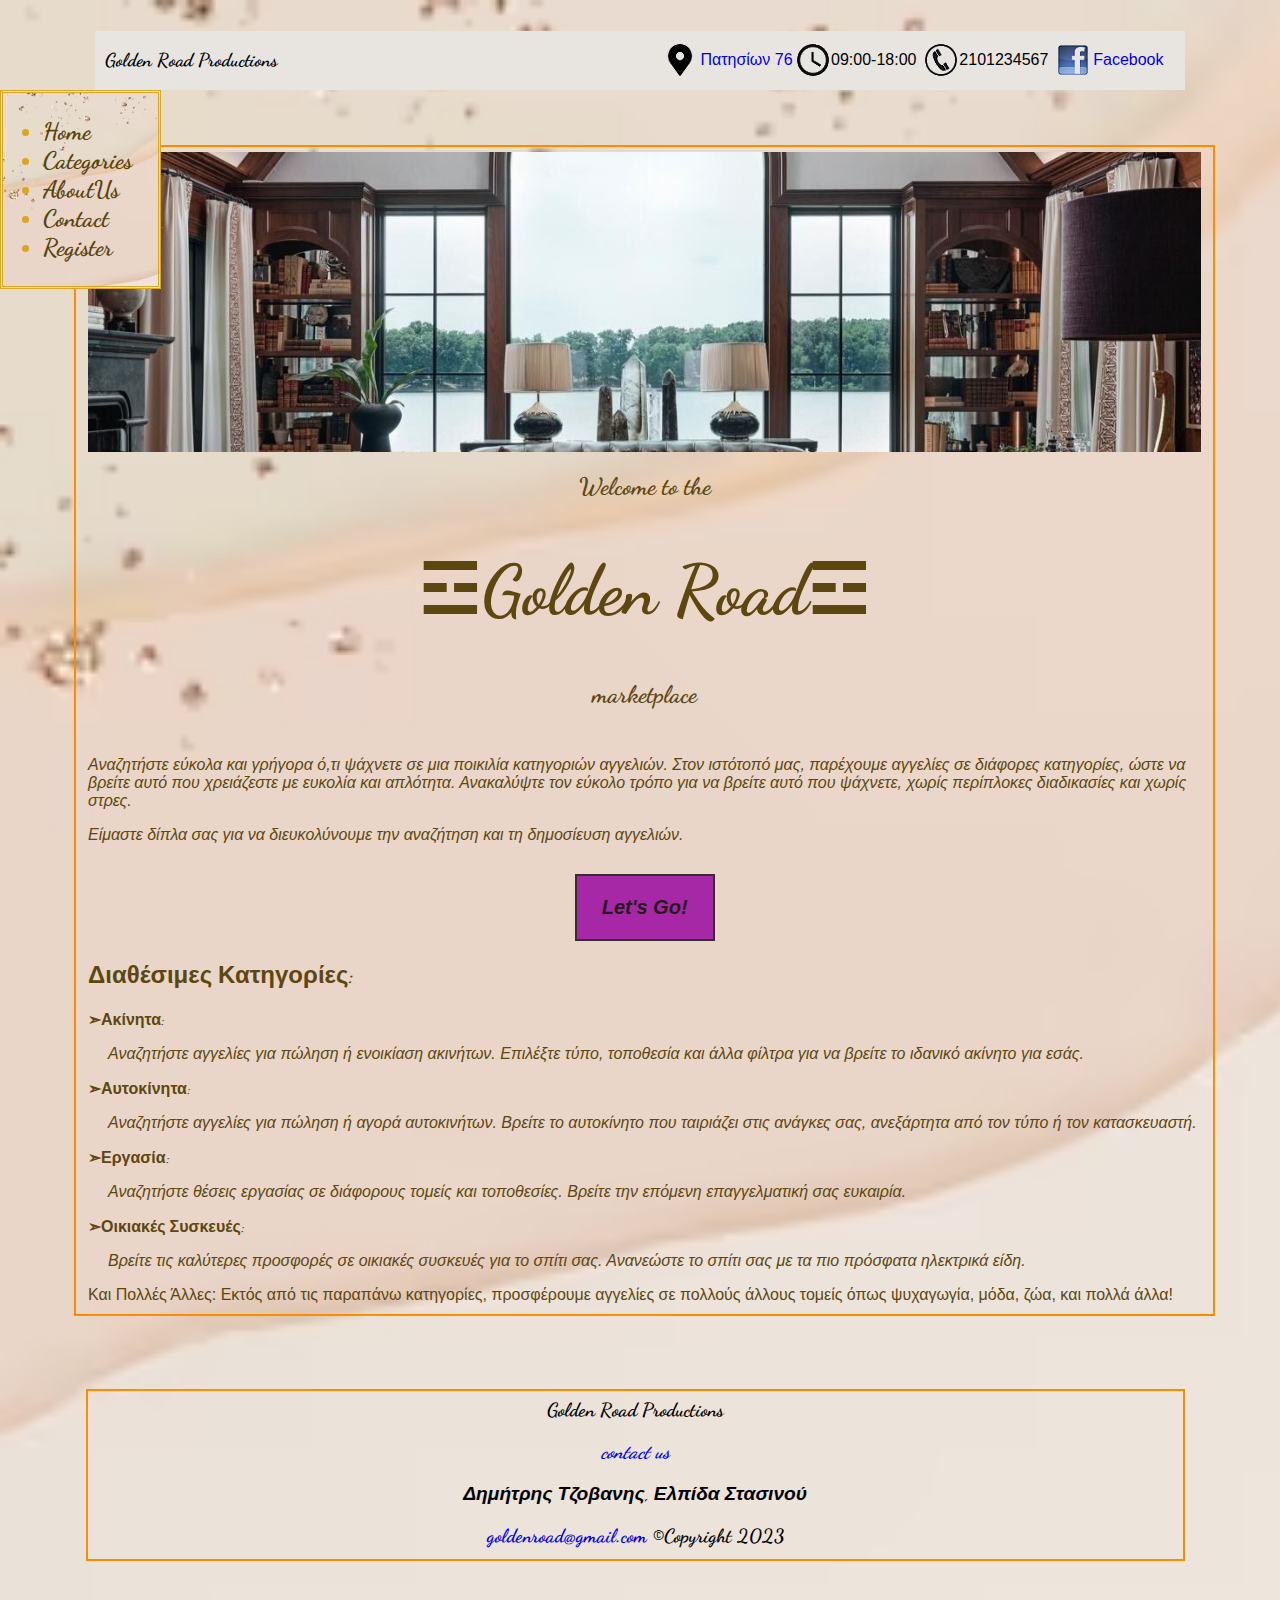
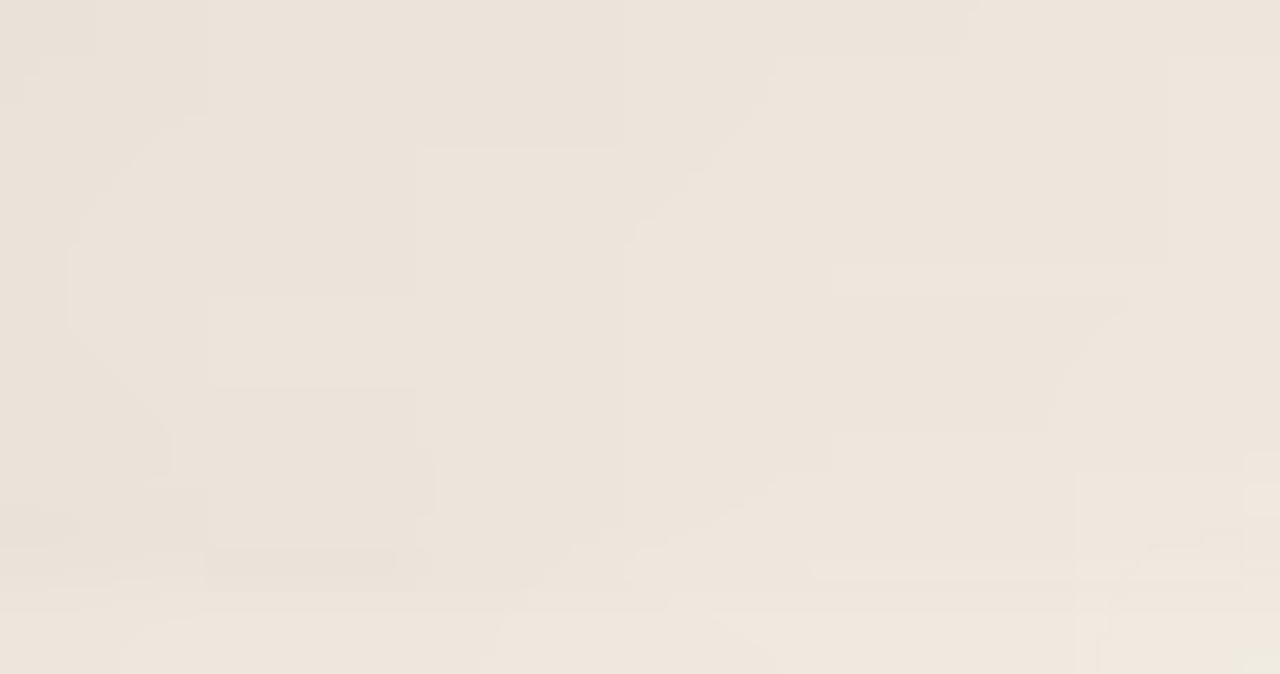
<file: index.html>
<!DOCTYPE html>
<html lang="el" class="no-js">

<head>
    <link rel="stylesheet" href="https://fonts.googleapis.com/css2?family=Dancing+Script&display=swap">
    <link rel="stylesheet" type="text/css" href="style.css">
    <meta charset="UTF-8">
    <meta name="viewport" content="width=device-width, initial-scale=1.0">
    <title> Golden Road </title>
    <link href="images/yellowhouse1.png" rel="shortcut icon" type="image/png">

    <style>
        /* remove underline from inside button link */
        a {
            text-decoration: none;
        }

        .index-photo {
          width: 100%;
          height: 300px; /* Set your desired height here */
          display: block;
          margin: 0 auto;
          object-fit: cover;
        }

    </style>


</head>
<body>
    <header>
        <div class="content">
            <h3 class = "bottom_right_text">&nbsp;&nbsp;Golden Road Productions</h3>
            <img src="images/map.png"><a href="https://goo.gl/maps/NevCcBAv6Hx1VS8F6" target=blank>Πατησίων 76</a>&nbsp;
            <img src="images/clock.png">09:00-18:00 &nbsp;
            <img src="images/phone.png">2101234567 &nbsp;
            <img src="images/fb.png"><a href=https://www.facebook.com/groups/aueb.informatics target=blank>Facebook</a>
        </div>
        <div class="menu">
            <ul>
              <li><a href="index.html">Home</a></li>
              <li><a href="categories.html">Categories</a></li>
              <li><a href="Aboutus.html" >AboutUs</a></li>
              <li><a href="Contact.html" >Contact</a></li>
              <li><a href="register.html">Register</a></li>

            </ul>
          </div>
    </header>
    <main>
        <fieldset>
          <div>
            <picture>
              <source media="(min-width:900px)" srcset="images/test2.jpg">
              <source media="(min-width:600px)" srcset="images/small/road-medium.png">
              <img class="index-photo" src="images/small/road-small.png" alt="Αρχική">
            </picture>
          </div>

          <div class="myButton"></div>
          <div style="text-align: center;">
            <h2>Welcome to the</h2> <h1><b>☲</b>Golden Road<b>☲</b></h1> <h2>marketplace </h2>
          </div>
            <h1></h1>
            <p>Αναζητήστε εύκολα και γρήγορα ό,τι ψάχνετε σε μια ποικιλία κατηγοριών αγγελιών.
            Στον ιστότοπό μας, παρέχουμε αγγελίες σε διάφορες κατηγορίες,
            ώστε να βρείτε αυτό που χρειάζεστε με ευκολία και απλότητα.
            Ανακαλύψτε τον εύκολο τρόπο για να βρείτε αυτό που ψάχνετε,
            χωρίς περίπλοκες διαδικασίες και χωρίς στρες.

            <p>Είμαστε δίπλα σας για να διευκολύνουμε την αναζήτηση και τη δημοσίευση αγγελιών. </p>

            </p>
            <a href="categories.html">
                <button><h2>Let's Go!</h2></button>
            </a>
          </div>

            <h2>Διαθέσιμες Κατηγορίες:</h2>

            <div><b>➣Ακίνητα:</b><p class="shift-right">
            Αναζητήστε αγγελίες για πώληση ή ενοικίαση ακινήτων. Επιλέξτε τύπο, τοποθεσία και άλλα φίλτρα
            για να βρείτε το ιδανικό ακίνητο για εσάς.</p></div>

            <div><b>➣Αυτοκίνητα:</b><p class="shift-right">Αναζητήστε αγγελίες για πώληση ή αγορά αυτοκινήτων.
            Βρείτε το αυτοκίνητο που ταιριάζει στις ανάγκες σας, ανεξάρτητα από τον τύπο ή τον κατασκευαστή.</p></div>

            <div><b>➣Εργασία:</b><p class="shift-right">Αναζητήστε θέσεις εργασίας σε διάφορους τομείς και τοποθεσίες.
            Βρείτε την επόμενη επαγγελματική σας ευκαιρία.</div></p>

            <div><b>➣Οικιακές Συσκευές:</b> <p class="shift-right">
            Βρείτε τις καλύτερες προσφορές σε οικιακές συσκευές για το σπίτι σας. Ανανεώστε το σπίτι σας με τα πιο πρόσφατα ηλεκτρικά είδη.</div></p>


            Και Πολλές Άλλες: Εκτός από τις παραπάνω κατηγορίες,
            προσφέρουμε αγγελίες σε πολλούς άλλους τομείς όπως ψυχαγωγία, μόδα, ζώα, και πολλά άλλα!
        </fieldset>
    </main>
  </body>

  <footer>
        <div style="margin-top:2%;">
        </div>
        <fieldset
          <h3>Golden Road Productions</h3>

          <p><a href="Contact.html"> contact us</a></p>
          <p>Δημήτρης Τζοβανης, Ελπίδα Στασινού</p>
          <a href="mailto:goldenroad@gmail.com">goldenroad@gmail.com</a>
          ©Copyright 2023
        </fieldset>
  </footer>

</html>
</file>
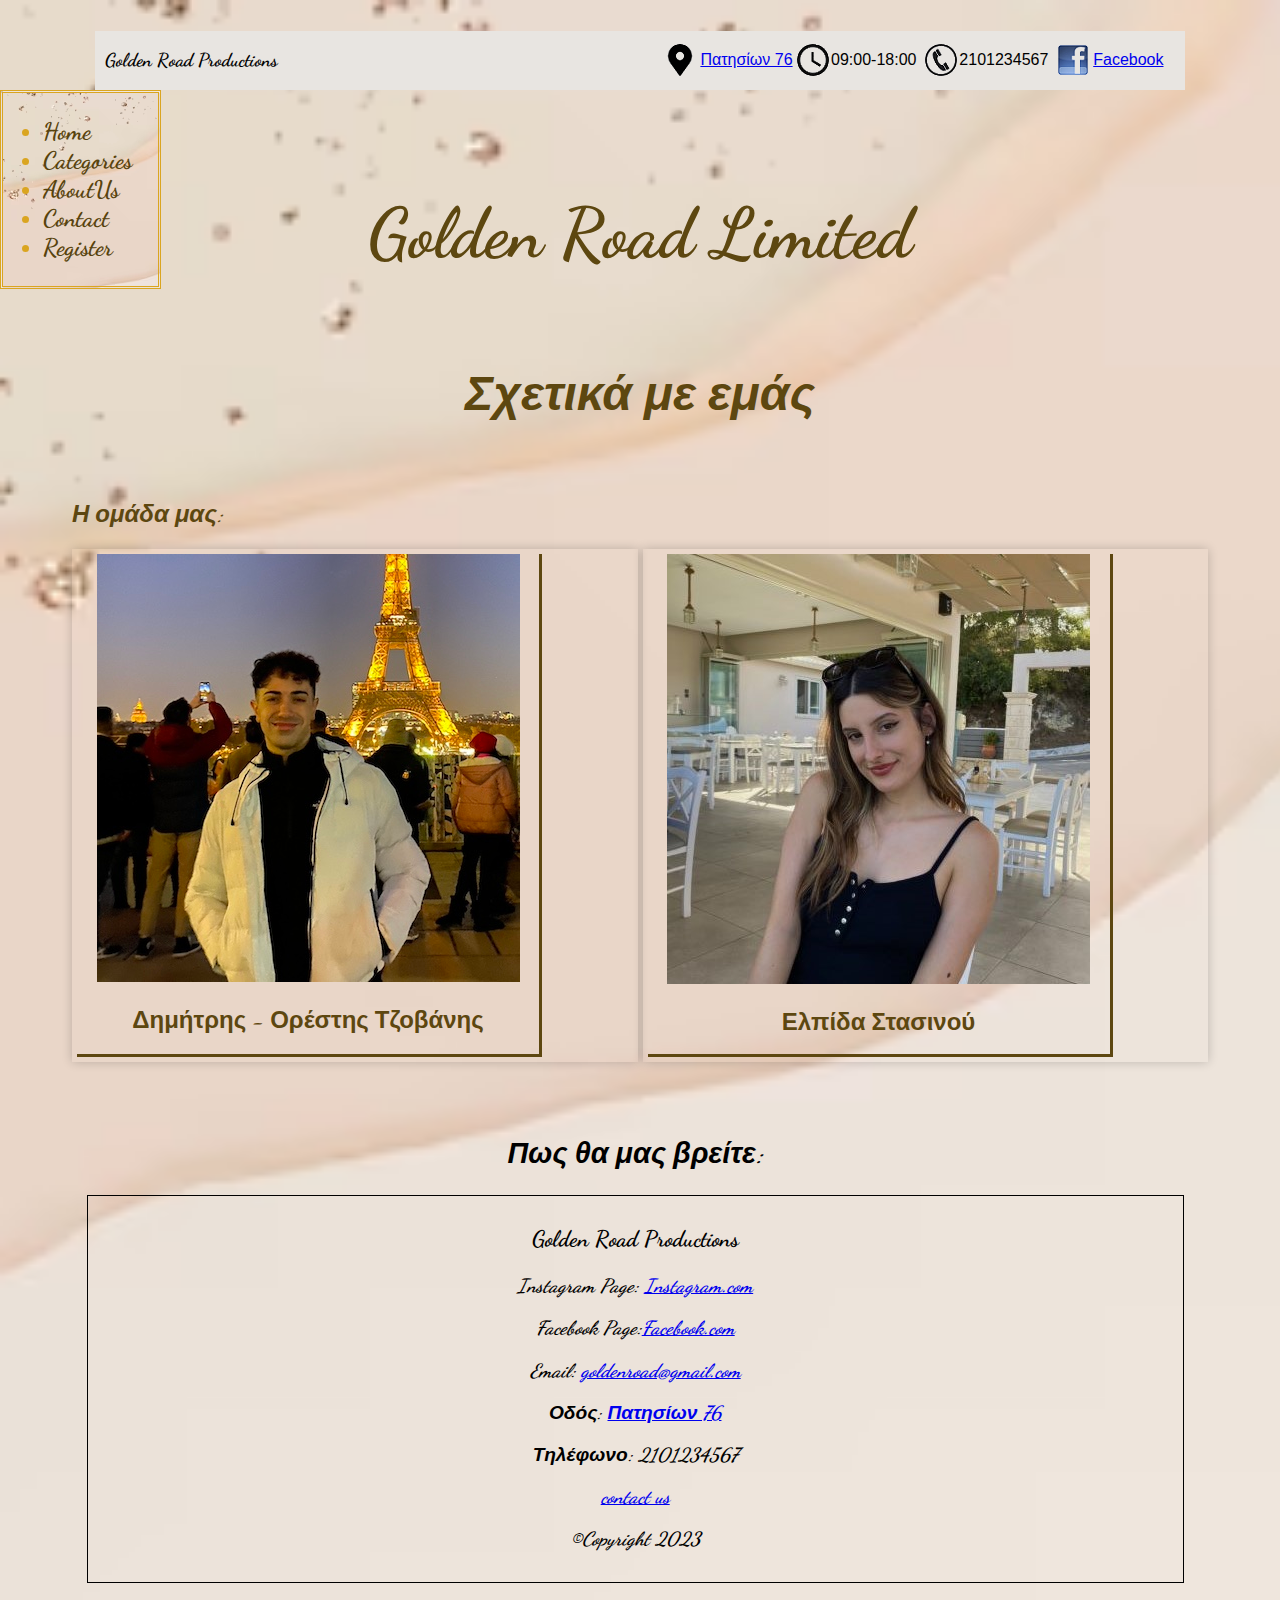
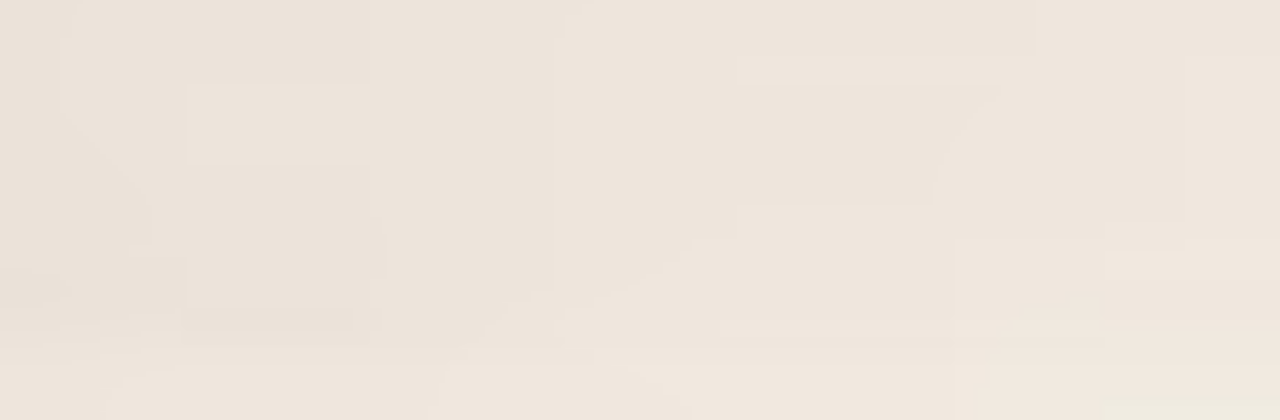
<file: aboutus.html>
<!DOCTYPE html>
<html lang="el" class="no-js">

<head>
    <link rel="stylesheet" href="https://fonts.googleapis.com/css2?family=Dancing+Script&display=swap">
    <link rel="stylesheet" type="text/css" href="style.css">
    <meta charset="UTF-8">
    <meta name="viewport" content="width=device-width, initial-scale=1.0">
    <title> Golden Road </title>
    <link href="images/yellowhouse1.png" rel="shortcut icon" type="image/png" />

    <style>
      /* to 'perissotera' einai pio panw*/
      .cursor {
        margin-top: -30px;
        cursor:pointer;
      }
      /* stoixhsh eikonwn*/
      article{
        width: 430px;
        height: 500px;
        max-width: 100%;
        max-height: 100vh; /* Explicit height, adjust as needed */
        object-fit: contain;
        display: block;
        margin: 0 auto;
      }


  </style>
</head>
<body>
  <header>
      <div class="content">
          <h3 class = "bottom_right_text">&nbsp;&nbsp;Golden Road Productions</h3>
          <img src="images/map.png" style="float:auto;"><a href="https://goo.gl/maps/NevCcBAv6Hx1VS8F6" target=blank>Πατησίων 76</a>&nbsp;
          <img src="images/clock.png" style="float:auto;">09:00-18:00 &nbsp;
          <img src="images/phone.png" style="float:auto;">2101234567 &nbsp;
          <img src="images/fb.png" style="float:auto;"><a href=https://www.facebook.com/groups/aueb.informatics target=blank>Facebook</a>
      </div>
      <div class="menu">
        <ul>
          <li><a href="index.html">Home</a></li>
          <li><a href="categories.html">Categories</a></li>
          <li><a href="Aboutus.html" >AboutUs</a></li>
          <li><a href="Contact.html" >Contact</a></li>
          <li><a href="register.html">Register</a></li>
        </ul>
      </div>
  </header>

  <main>

    <p><h1> Golden Road Limited </p><p><font size="15"> Σχετικά με εμάς </font></h1></p>

      <section>
        <p><i><h2> Η ομάδα μας: </h2></i></p>
        <div class="aboutus-container">
            <div class="grid-item">

              <article class="ad-item">
              <picture>
                <source media="(min-width:900px)" srcset="images/IMG_1400.jpg">
                <source media="(min-width:600px)" srcset="images/small/IMG_1400-medium.jpg">
                <img class="aboutus-image" src="images/small/IMG_1400-small.jpg">
              </picture>
                <h2><b>Δημήτρης - Ορέστης Τζοβάνης</b></h2>
                <h3><i><font color="red">↬Διαχειριστής Ιστοσελίδας↫</font></i></h3>
                <h3>p3200195</h3>
                <h3>p3200195@aueb.gr</h3>
                  <p>Γεννήθηκα και μεγάλωσα στην αθήνα αττικής. Έδωσα πανελλήνιες (από την οικονομική κατεύθυνση)και πέρασα στο τμήμα της πληροφορικής,
                  στο Οικονομικό Πανεπιστήμιo ΑΘηνών το 2020. Αυτή τη στιγμή βρίσκομαι στο 4ο έτος.</p>
                  <p>Σχεδίασα και ανέπτυξα αυτή την ιστοσελίδα αγγελιών μαζί με την συμφοιτήτρια μου Ελπίδα Στασινού
                  ως project με σκοπό την εκμάθηνση και εξάσκης της γλώσσας html, css καθώς και javascript
                  στο μάθημα Τεχνολογίες και Προγραμματισμός Εφαρμογών στον Ιστό.
                </p>

              </article>

            </div>


            <div class="grid-item" >


              <article class="ad-item">
                <picture>
                  <source media="(min-width:900px)" srcset="images/IMG_0530.jpg">
                  <source media="(min-width:600px)" srcset="images/small/IMG_0530-medium.jpg">
                  <img class="aboutus-image" src="images/small/IMG_0530-small.jpg">
                </picture>
                <h2><b>Ελπίδα Στασινού</b></h2>
                <h3><i><font color="red">↬Διαχειρίστρια Ιστοσελίδας↫</font></i></h3>
                <h3>p3200277</h3>
                <h3>p3200277@aueb.gr</h3>
                  <p>Γεννήθηκα και μεγάλωσα στην Λαμία Φθιώτιδας.Έδωσα πανελλήνιες (από την Θετική Κατεύθυνση) και πέρασα στο τμήμα πληροφορικής,
                  στο Οικονομικό Πανεπιστήμιο ΑΘηνών το <b>2020</b>. Μετακόμισα Αθήνα και αυτή τη στιγμή βρίσκομαι στο <b>4ο</b> έτος της φοίτησής μου.</p>
                  <p>Σχεδίασα και ανέπτυξα αυτή την ιστοσελίδα αγγελιών μαζί με τον συμφοιτητή μου Δημήτρη Τζοβάνη
                  ως project με σκοπό την εκμάθηνση και εξάσκης της γλώσσας html, css καθώς και javascript
                  στο μάθημα επιλογής 4ου έτους Τεχνολογίες και Προγραμματισμός Εφαρμογών στον Ιστό.
                </p>
              </article>
            </div>




        </div>
        </section>



    </main>
  </body>
  <footer>
        <p><i><h2 > Πως θα μας βρείτε: </h2></i></p>

        <fieldset style = "border: 1px solid" >
          <h3>Golden Road Productions</h3>

          <p><b>Instagram Page: </b> <a href=https://www.instagram.com target=blank>Instagram.com </a></p>
          <p><b>Facebook Page:<a href=https://www.facebook.com/groups/aueb.informatics target=blank>Facebook.com </a></p>
            <p><b>Email: </b><a href="mailto:goldenroad@gmail.com">goldenroad@gmail.com</a></p>
          <p><b>Οδός: </b> <a href="https://goo.gl/maps/NevCcBAv6Hx1VS8F6" target=blank>Πατησίων 76 </a></p>
          <p><b>Τηλέφωνο: </b> 2101234567 </p>
          <p><a href="Contact.html"> contact us</a></p>
          <p>©Copyright 2023</p>
        </fieldset>
  </footer>
</html>
</file>
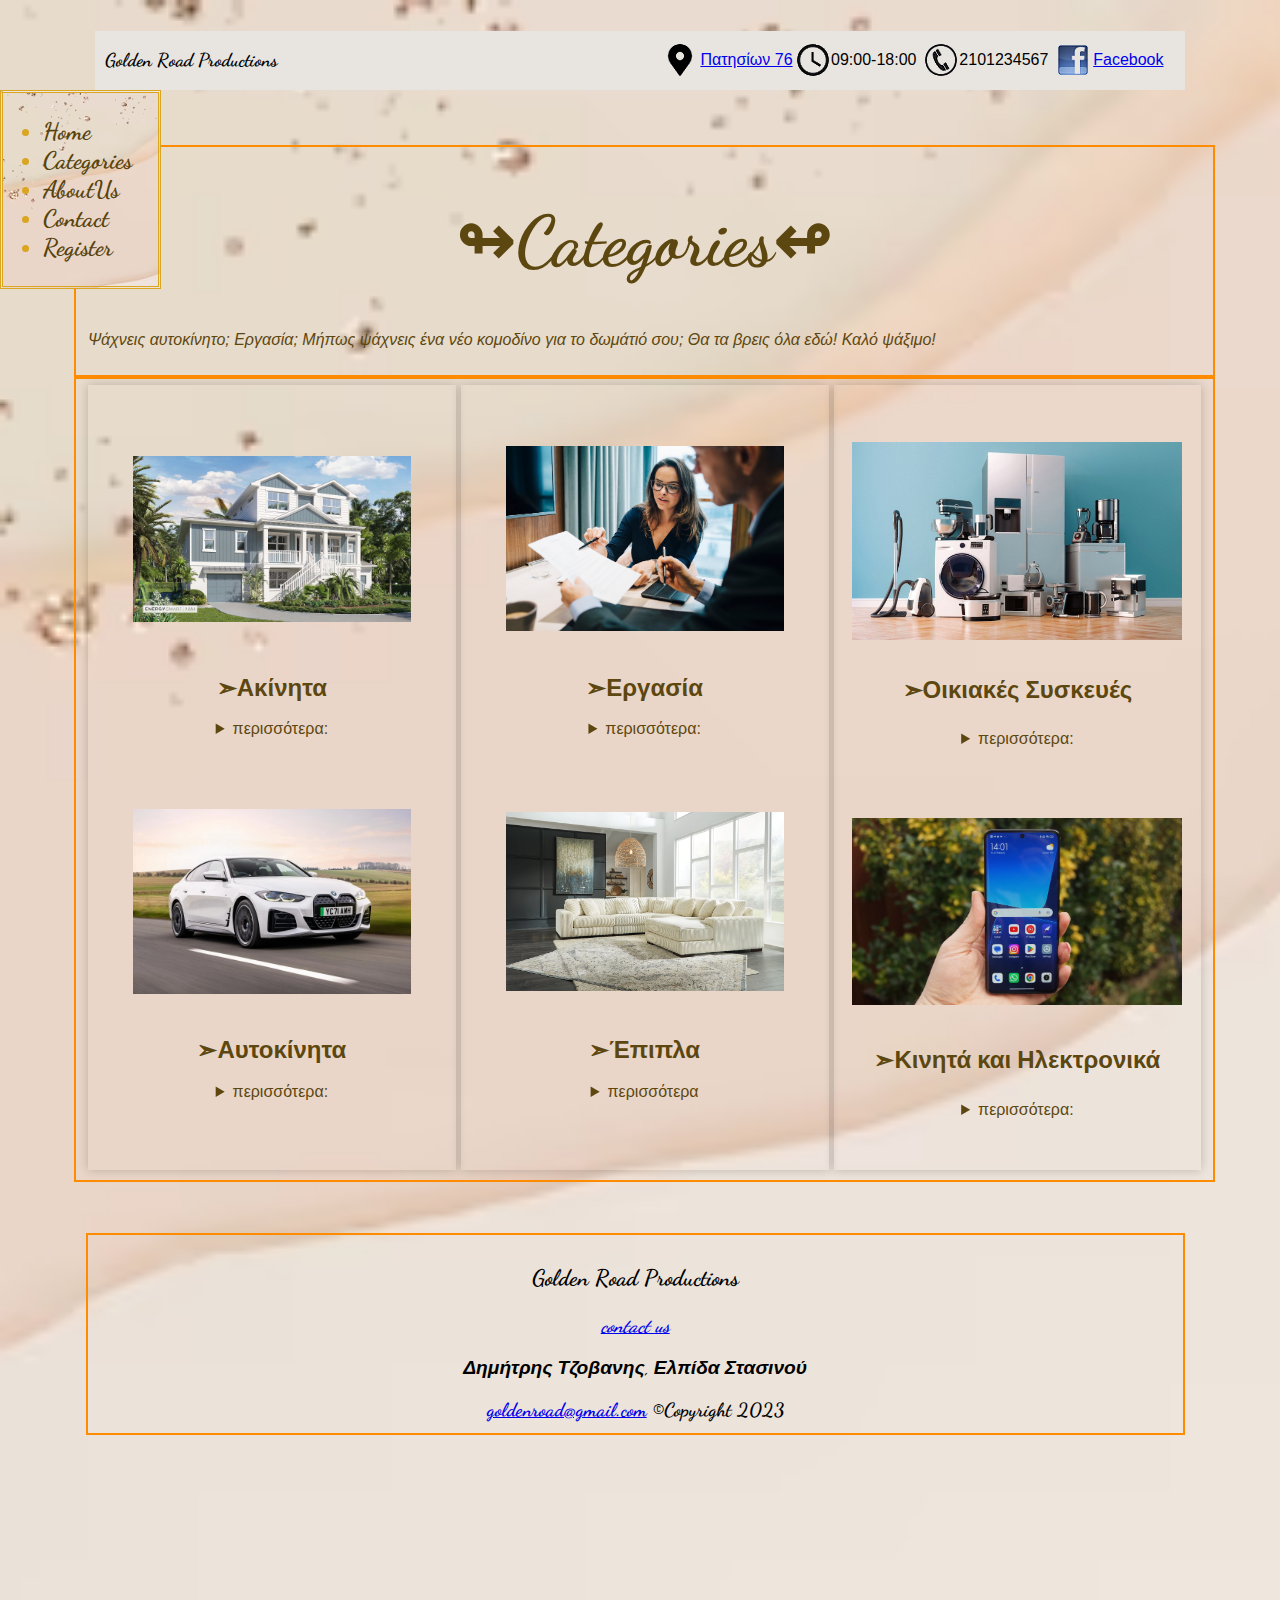
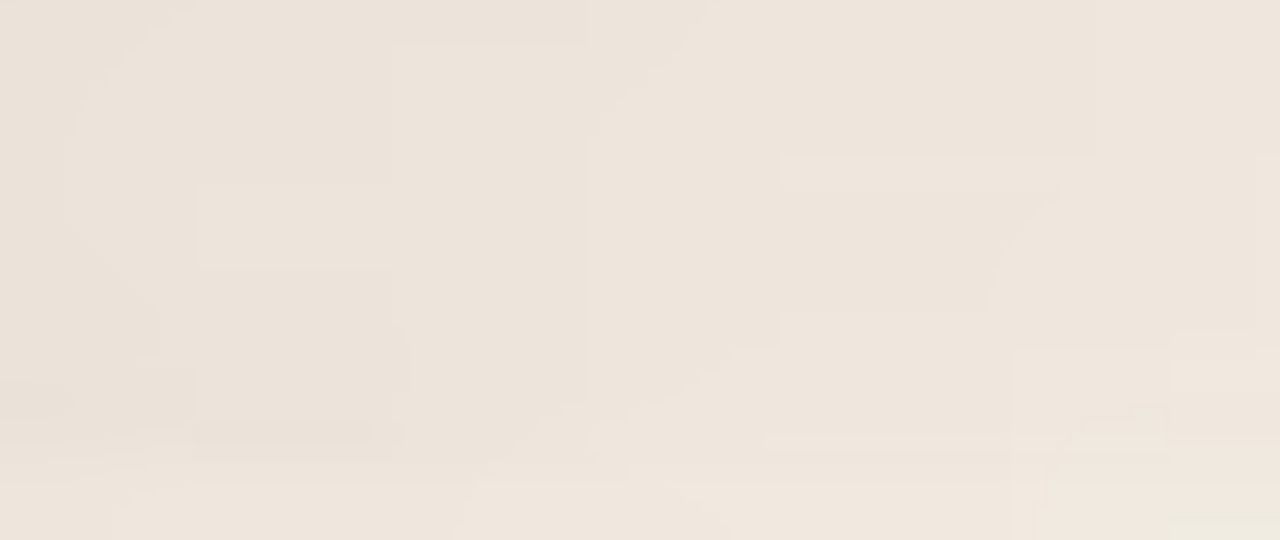
<file: categories.html>
<!DOCTYPE html>
<html lang="el" class="no-js">
<head>
    <link rel="stylesheet" href="https://fonts.googleapis.com/css2?family=Dancing+Script&display=swap">
    <link rel="stylesheet" type="text/css" href="style.css">
    <meta charset="UTF-8">
    <meta name="viewport" content="width=device-width, initial-scale=1.0">
    <title> Golden Road-Categories </title>
    <link href="images/yellowhouse1.png" rel="shortcut icon" type="image/png" />


    <style>
        /* to 'perissotera' einai pio panw*/
        .cursor {
            margin-top: -30px;
            cursor:pointer;
        }
        /* stoixhsh eikonwn*/
        .category-image {
            max-width: 100%;
            height: 230px;
            width: 330px; /* Explicit width */
            max-height: 100vh; /* Explicit height, adjust as needed */
            object-fit: contain;
            display: block;
            margin: 0 auto;
        }

    </style>


</head>
<body>
    <header>
        <div class="content">
            <h3 class = "bottom_right_text">&nbsp;&nbsp;Golden Road Productions</h3>
            <img src="images/map.png" style="float:auto;"><a href="https://goo.gl/maps/NevCcBAv6Hx1VS8F6" target=blank>Πατησίων 76</a>&nbsp;
            <img src="images/clock.png" style="float:auto;">09:00-18:00 &nbsp;
            <img src="images/phone.png" style="float:auto;">2101234567 &nbsp;
            <img src="images/fb.png" style="float:auto;"><a href=https://www.facebook.com/groups/aueb.informatics target=blank>Facebook</a>
        </div>
        <div class="menu">
            <ul>
              <li><a href="index.html">Home</a></li>
              <li><a href="categories.html" >Categories</a></li>
              <li><a href="Aboutus.html" >AboutUs</a></li>
              <li><a href="Contact.html" >Contact</a></li>
              <li><a href="register.html">Register</a></li>

            </ul>
        </div>

    </header>

    <main>
          <fieldset>
              <h1> ↬Categories↫</h1>
              <p> Ψάχνεις αυτοκίνητο; Εργασία; Μήπως ψάχνεις ένα νέο κομοδίνο για το δωμάτιό σου;
                  Θα τα βρεις όλα εδώ! Καλό ψάξιμο!
              </p>
          </fieldset>

          <fieldset>
        <div class="column-container">

            <div class="grid-item" >
              <figure>
            </br>

                <picture>
                    <source media="(min-width:900px)" srcset="images/house.jpg">
                    <source media="(min-width:600px)" srcset="images/small/house-medium.jpg">
                    <img class="category-image" src="images/small/house-small.jpg">
                </picture>
                <figcaption><h2>➣Ακίνητα</h2>
                    <details>
                        <summary class="cursor">περισσότερα:</summary>
                        <p><li> Ενοικιάσεις Κατοικιών </li></br>
                        <li>Ενοικιάσεις επαγγελματικών χώρων</li></br>
                        <a href="houseSell.html" target="_blank"><li> Πωλήσεις Κατοικιών</li></a></br>
                        <li> Ενοικιάσεις parking</li></br>
                        <li> Πωλήσεις επαγγελματικών χώρων</li></br>
                        <li> Πωλήσεις parking</li>
                        </p>
                    </details>
                </figcaption>
            </br>
                </br>
                <picture>
                    <source media="(min-width:900px)" srcset="images/carImage.jpg">
                    <source media="(min-width:600px)" srcset="images/small/carImage-medium.jpg">
                    <img class="category-image" src="images/small/carImage-small.jpg">
                  </picture>
                      <figcaption><h2>➣Αυτοκίνητα</h2>
                          <details>
                              <summary class="cursor">περισσότερα:</summary>
                              <p><a href="NewCars.html" target="_blank"><li>Αγορά Καινούργιων Οχημάτων</li> </a></br>
                                <li> Αγορά Μεταχειρησμένων Οχημάτων</br>
                                <li> Ενοικίαση Οχημάτων</li></br>
                                <li> Leasing Οχημάτων</li></br>
                                <li> Πώληση Οχημάτων</br>
                                <li> Ανταλακτικά</br>
                                <li> Επιοδιορθώσεις
                              </p>
                          </details>
                      </figcaption>
                  </br>
                </br>
            </figure>
            </div>


            <div class="grid-item">
              <figure>

              </br>
              <picture>
                <source media="(min-width:900px)" srcset="images/job.jpg">
                <source media="(min-width:600px)" srcset="images/small/job-medium.jpg">
                <img class="category-image" src="images/small/job-small.jpg">
              </picture>

                      <figcaption><h2>➣Εργασία</h2>
                          <details>
                              <summary class="cursor">περισσότερα:</summary>
                              <p><li>Μερική Απασχόλησης </li></br>
                              <li>Ολική Απασχόληση </li></br>
                              <li>Αγγελείες για Εστίαση </li></br>
                              </p>
                          </details>
                      </figcaption>
                  </br>
                </br>
            <picture>
                <source media="(min-width:900px)" srcset="images/furniture.jpeg">
                <source media="(min-width:600px)" srcset="images/small/furniture-medium.jpeg">
                <img  class="category-image" src="images/small/furniture-small.jpeg" >
            </picture>
                <figcaption><h2>➣Έπιπλα</h2>
                    <details>
                        <summary class="cursor"><span style="color:rgb(93, 71, 16);">περισσότερα</span></summary>
                        <p>
                        <li>Έπιπλα Υπνοδωμάτιου </br></li>
                        <li>Έπιπλα Κουζίνας</br></li>
                        <li>Έπιπλα Μπάνιου</br></li>
                        <li>Καρέκλες</br></li>
                        <li>Πολυθρόνες και Καναπέδες</li>
                      </p>
                    </details>
                </figcaption>
             </br>
              </figure>
            </div>
                <div class="grid-item" >
                  </br>
                  </br>
                  <picture>
                    <source media="(min-width:900px)" srcset="images/homeappliances.jpg">
                    <source media="(min-width:600px)" srcset="images/small/homeappliances-medium.jpg">
                    <img class="category-image" src="images/small/homeappliances-small.jpg" >
                  </picture>
                      <figcaption><h2>➣Οικιακές Συσκευές</h2>
                          <details>
                              <summary class="cursor">περισσότερα:</summary>
                              <p>
                                  <details>
                                      <summary class="cursor">Αγορά Καινούργιων Συσκευών:</summary>
                                      <p>
                                        <li> Ηλεκτρικές Σκούπες</li></br>
                                        <li> Ψυγεία</li></br>
                                        <li> Συσκευές Κουζίνας</li></br>
                                      </p>
                                  </details>
                                  <details>
                                      <summary class="cursor">Αγορά Μεταχειρισμένων Συσκευών:</summary>
                                      <p>
                                        <li> Ηλεκτρικές Σκούπες</li></br>
                                        <li> Ψυγεία</li></br>
                                        <li> Συσκευές Κουζίνας</li></br>
                                      </p>
                                  </details>
                              </p>
                          </details>
                      </figcaption>
                </br>
                </br>
                <picture>
                  <source media="(min-width:900px)" srcset="images/phone.jpg">
                  <source media="(min-width:600px)" srcset="images/small/phone-medium.jpg">
                  <img class="category-image" src="images/small/phone-small.jpg">
                </picture>
                <figcaption><h2>➣Κινητά και Ηλεκτρονικά</h2>
                    <details>
                        <summary class="cursor">περισσότερα:</summary>
                        <p>
                            <details>
                                <summary class="cursor">Καινούργια Κινητά:</summary>
                                <p>
                                <li>Apple</li></br>
                                <li>Samsung</li></br>
                                <li>Xiaomi</li></br>
                                <li>Huawei</li>
                                </p>
                            </details>
                            <details>
                                <summary class="cursor">Μεταχειρισμένα Κινητά:</summary>
                                <p>
                                  <li>Apple</li></br>
                                  <li>Samsung</li></br>
                                  <li>Xiaomi</li></br>
                                  <li>Huawei</li>
                                </p>
                            </details>
                        </p>
                    </details>
                </figcaption>



            </div>

        </div>
        </fieldset>
      </main>
    </body>

    <footer>
        <fieldset>


        <h3>Golden Road Productions</h3>

        <p><a href="Contact.html"> contact us</a></p>
        <p>Δημήτρης Τζοβανης, Ελπίδα Στασινού</p>
        <a href="mailto:goldenroad@gmail.com">goldenroad@gmail.com</a>
        ©Copyright 2023
        </fieldset>
    </footer>

</html>
</file>
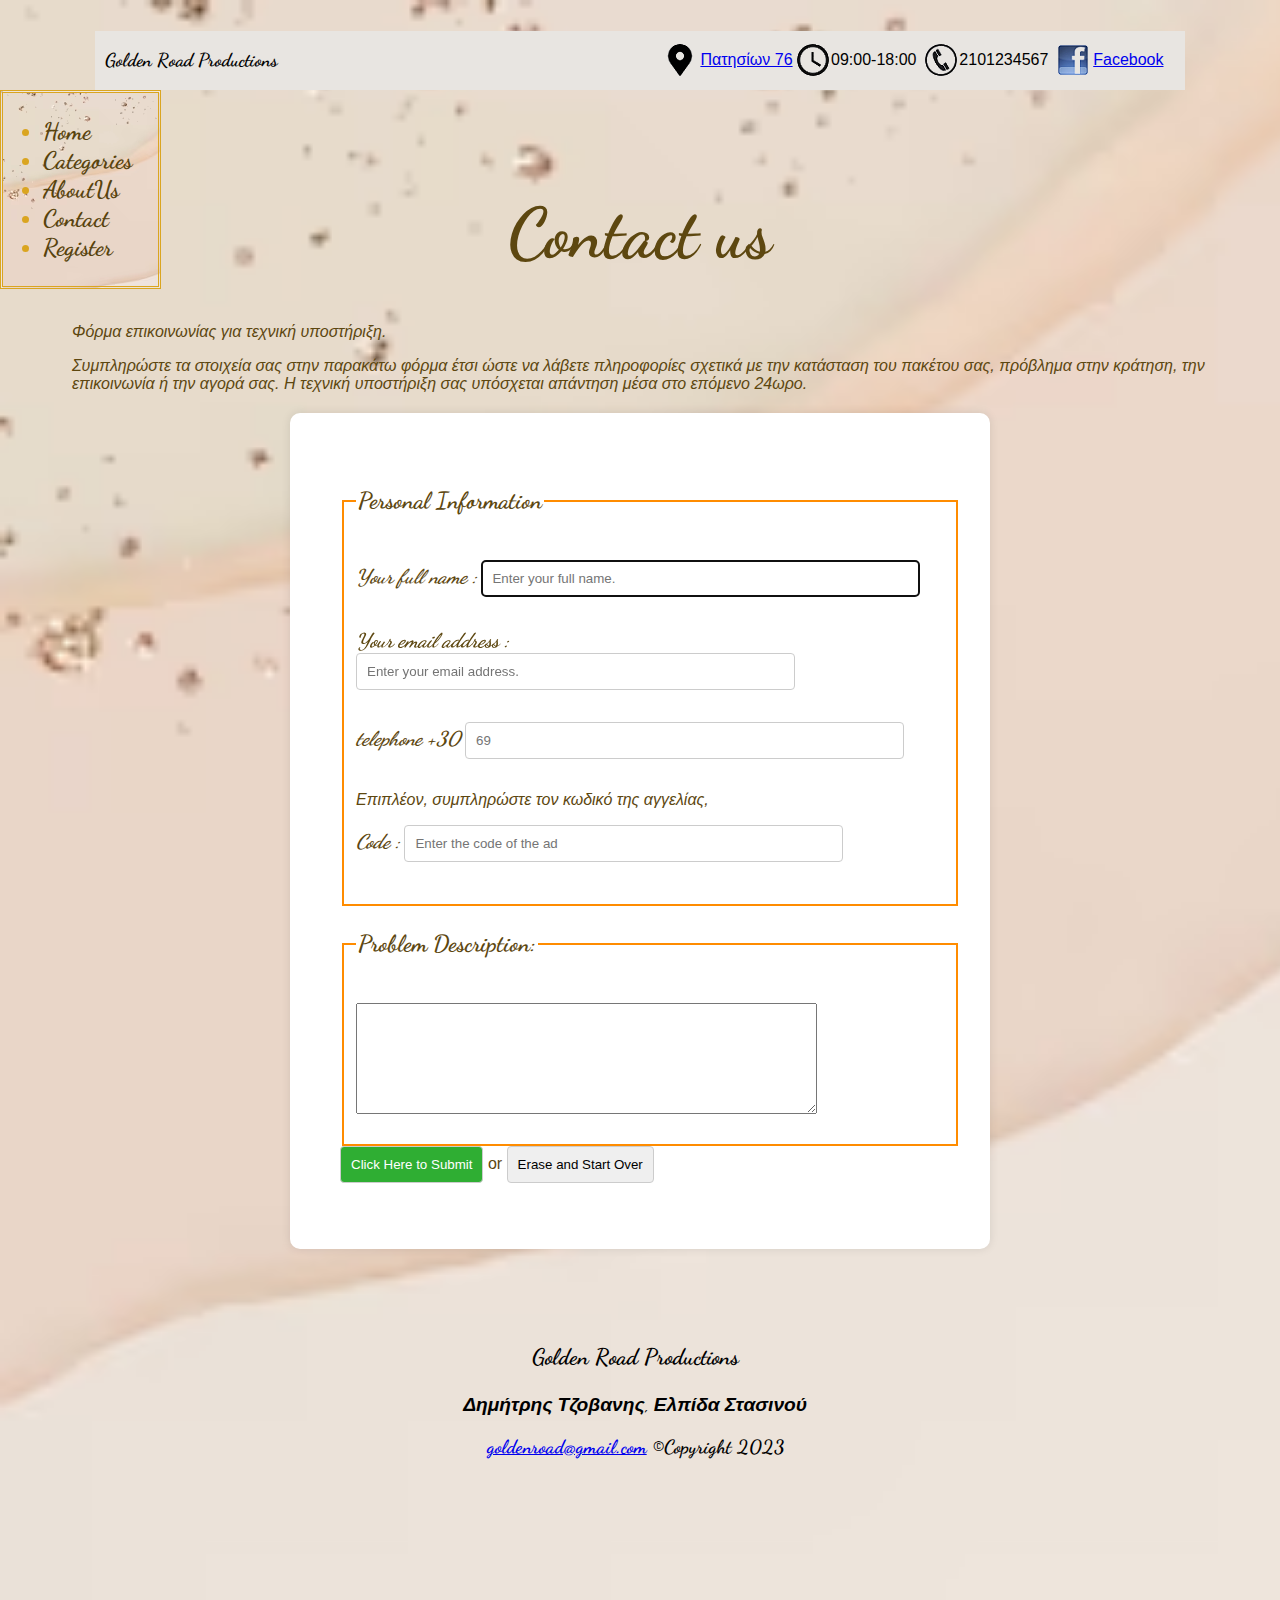
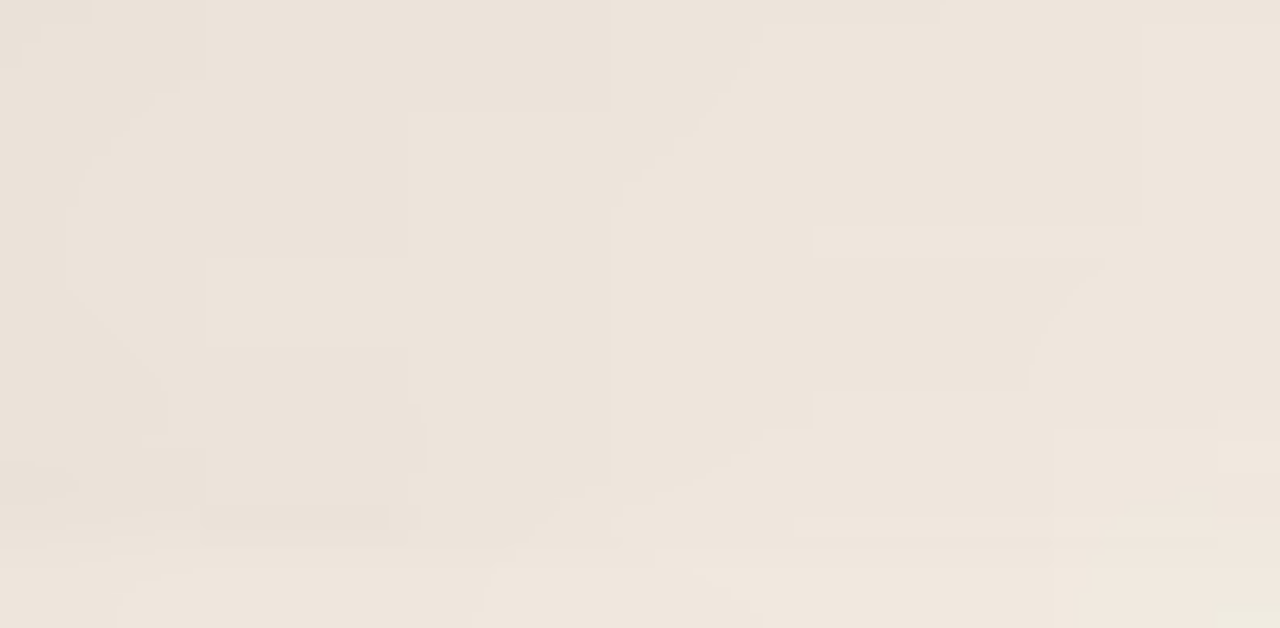
<file: contact.html>
<!DOCTYPE html>
<html lang="el" class="no-js">
  <head>
    <link rel="stylesheet" href="https://fonts.googleapis.com/css2?family=Dancing+Script&display=swap">
    <meta charset="UTF-8">
    <meta name="viewport" content="width=device-width, initial-scale=1.0">
    <title> Golden Road-Categories </title>
    <link href="images/yellowhouse1.png" rel="shortcut icon" type="image/png" />
    <link rel="stylesheet" type="text/css" href="style.css">


  </head>
  <body>
    <header>
      <div class="content">
          <h3 class = "bottom_right_text">&nbsp;&nbsp;Golden Road Productions</h3>
          <img src="images/map.png" style="float:auto;"><a href="https://goo.gl/maps/NevCcBAv6Hx1VS8F6" target=blank>Πατησίων 76</a>&nbsp;
          <img src="images/clock.png" style="float:auto;">09:00-18:00 &nbsp;
          <img src="images/phone.png" style="float:auto;">2101234567 &nbsp;
          <img src="images/fb.png" style="float:auto;"><a href=https://www.facebook.com/groups/aueb.informatics target=blank>Facebook</a>
      </div>
      <div class="menu">
          <ul>
            <li><a href="index.html">Home</a></li>
            <li><a href="categories.html">Categories</a></li>
            <li><a href="Aboutus.html" >AboutUs</a></li>
            <li><a href="Contact.html">Contact</a></li>
            <li><a href="register.html">Register</a></li>
          </ul>
      </div>
  </header>

  <main>

    <h1>Contact us</h1>
    <p> Φόρμα επικοινωνίας για τεχνική υποστήριξη. </p>
    <p>Συμπληρώστε τα στοιχεία σας στην παρακάτω φόρμα έτσι ώστε να
        λάβετε πληροφορίες σχετικά με την κατάσταση του πακέτου σας, πρόβλημα στην κράτηση, την επικοινωνία ή την αγορά σας.
        Η τεχνική υποστήριξη σας υπόσχεται απάντηση μέσα στο επόμενο 24ωρο.
    </p>

    <form name="gbForm" method="post" action="/register-user">

        <!-- Στη θέση του output θα μπορούσαν να εμφανιστούν σφάλματα επικύρωσης της φόρμας
            με χρήση javascript (θα το δούμε αργότερα)-->
        <output id="errors"></output>
        <fieldset>
            <legend><h3>Personal Information</h3></legend>
            <p>
                <label class="question" for="the_name">
                    Your full name :</label>
                <input type="text" id="the_name" name="the_name" placeholder="Enter your full name." size="50" required
                    autofocus>
            </p>
			      <p>
                <label class="question" for="the_email">
                    Your email
                    address :</label>
                <input type="email" id="the_email" name="the_email" placeholder="Enter your email address." size="50" required>
            </p>
            <p>
                <label class="question" for="phone_number">
                    telephone +30 </label>
                <input type="tel" id="phone_number" name="phone_number" placeholder="69" size="50"
                required>
            </p>
            <p> Επιπλέον, συμπληρώστε τον κωδικό της αγγελίας,  </p>
            <p>
                <label class="question" for="code">
                    Code :</label>
                <input type="code" id="code" name="code" placeholder="Enter the code of the ad" size="50"
                required>
            </p>
        </fieldset>
        <fieldset>
            <legend><h3>Problem Description:</h3></legend>
            <p>
                <textarea id="message" name="message" rows="7" cols="55"> </textarea>
            </p>
        </fieldset>

        <div id="buttons">
            <input type="submit" id="btn_submit" value="Click Here to Submit"> or
            <input type="reset" id="btn_reset" value="Erase and Start Over">
        </div>

    </main>
  </body>

  <footer>
        <div style="margin-top:2%;">

        <h3>Golden Road Productions</h3>
        <p>Δημήτρης Τζοβανης, Ελπίδα Στασινού</p>
        <a href="mailto:goldenroad@gmail.com">goldenroad@gmail.com</a>
        ©Copyright 2023
  </footer>

</html>
</file>
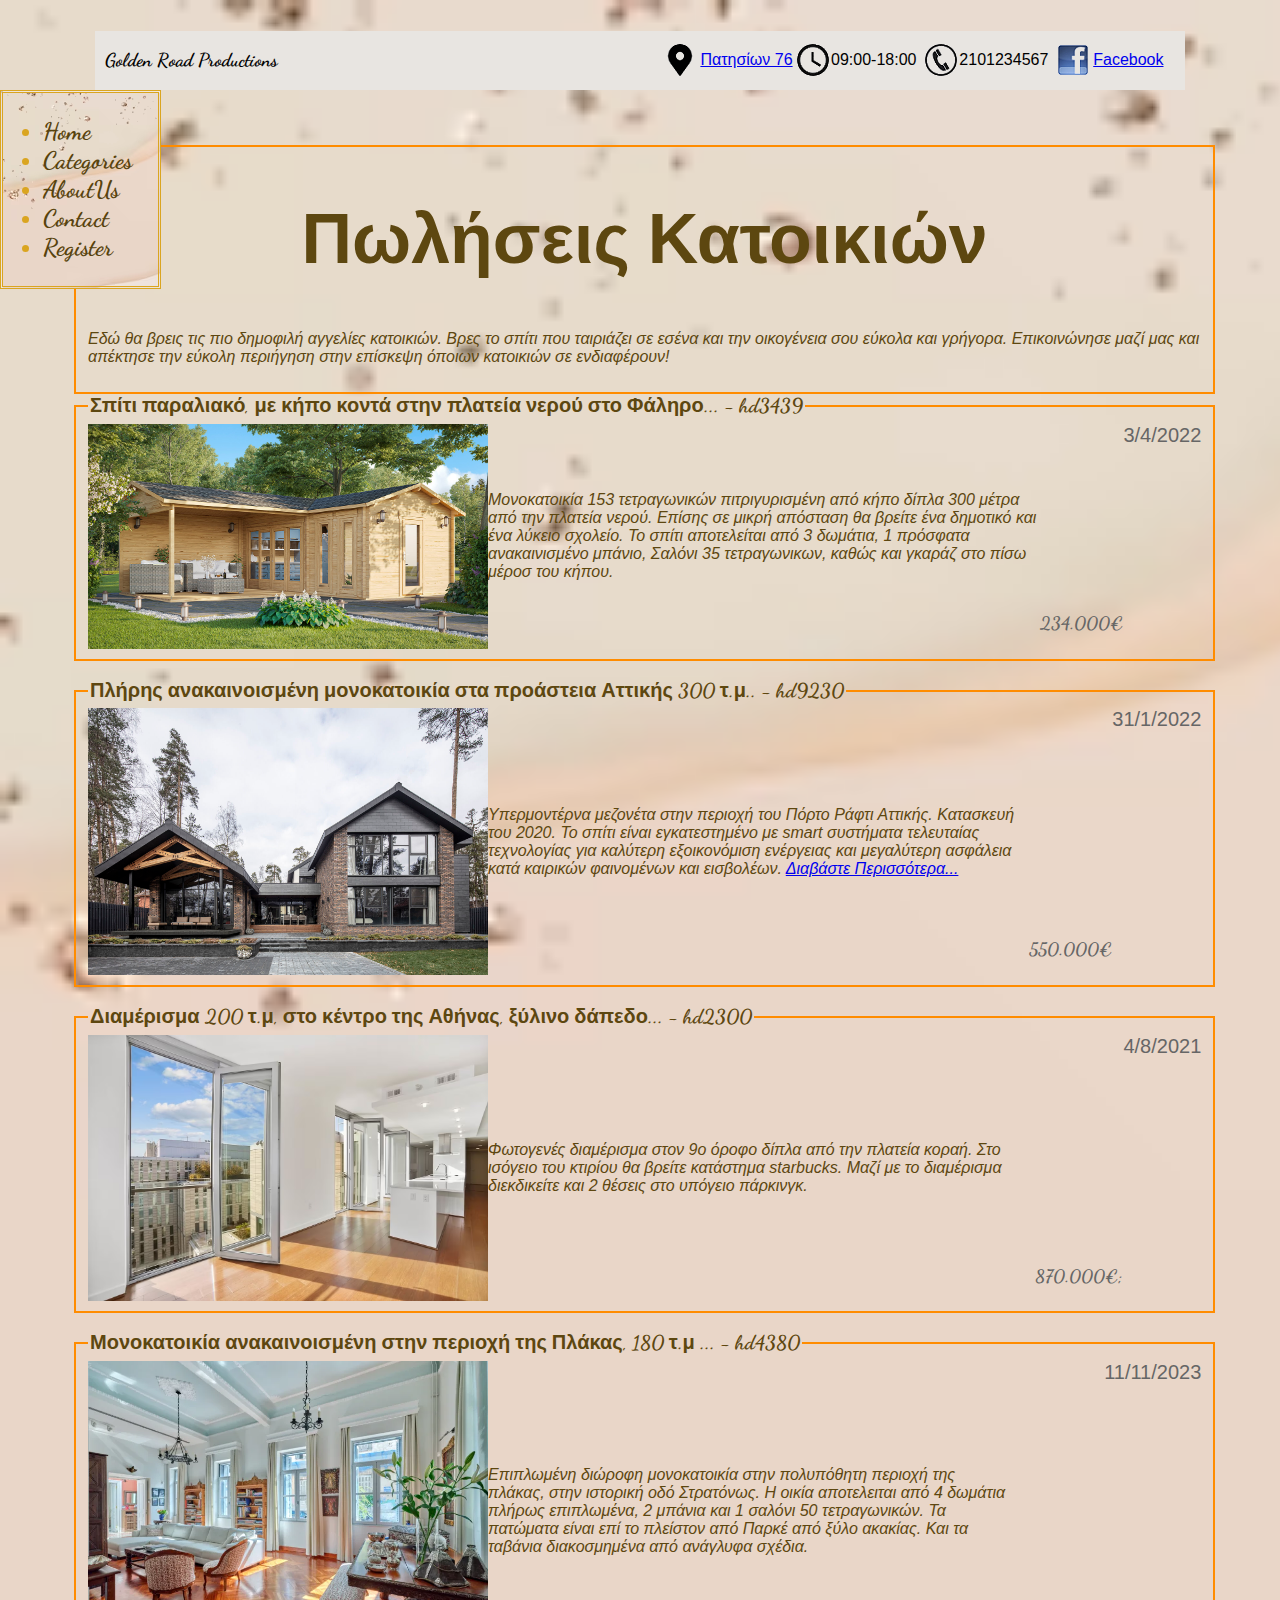
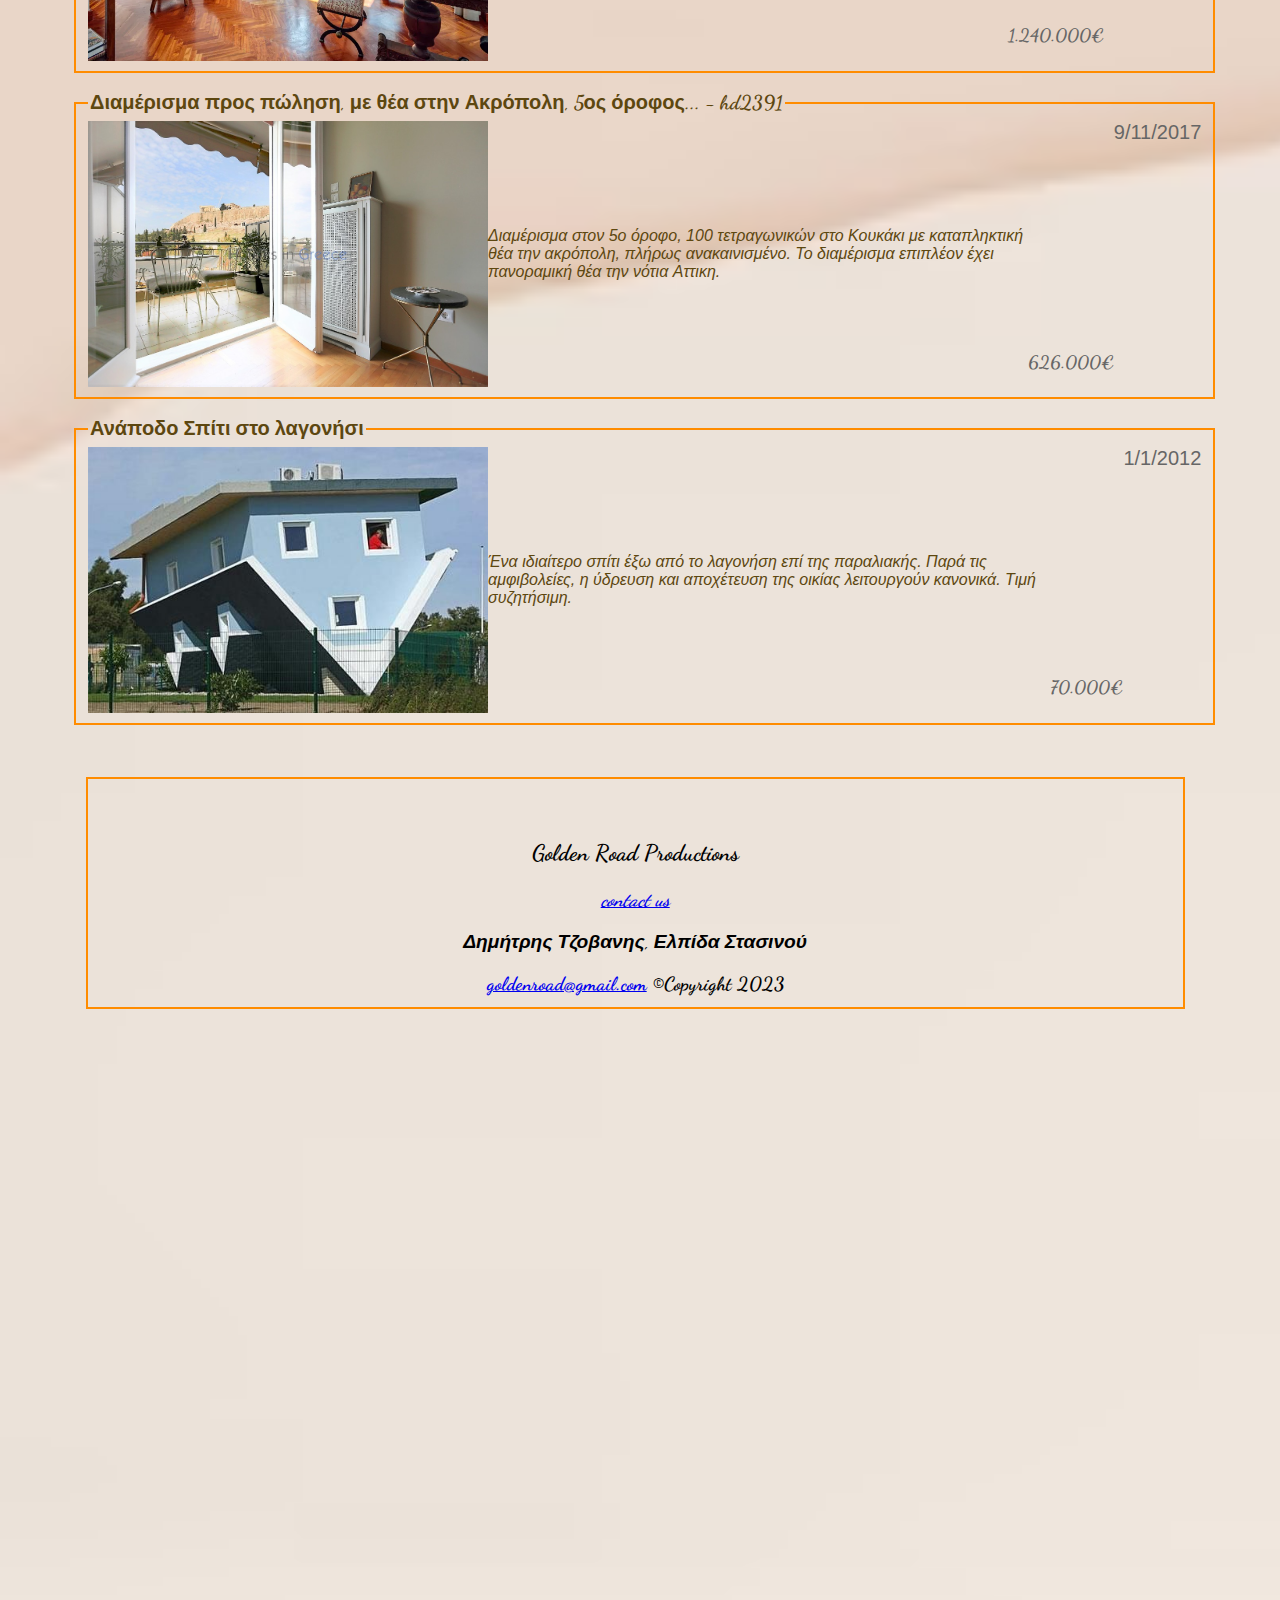
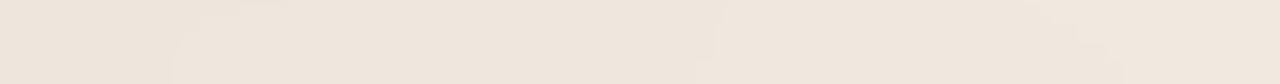
<file: houseSell.html>
<!DOCTYPE html>
<html lang="el" class="no-js">

<head>
    <link rel="stylesheet" href="https://fonts.googleapis.com/css2?family=Dancing+Script&display=swap">
    <link rel="stylesheet" type="text/css" href="style.css">
    <meta charset="UTF-8">
    <meta name="viewport" content="w    idth=device-width, initial-scale=1.0">
    <title> Golden Road </title>
    <link href="images/yellowhouse1.png" rel="shortcut icon" type="image/png" />

</head>
<body>
  <header>
    <div class="content">
        <h3 class = "bottom_right_text">&nbsp;&nbsp;Golden Road Productions</h3>
        <img src="images/map.png" style="float:auto;"><a href="https://goo.gl/maps/NevCcBAv6Hx1VS8F6" target=blank>Πατησίων 76</a>&nbsp;
        <img src="images/clock.png" style="float:auto;">09:00-18:00 &nbsp;
        <img src="images/phone.png" style="float:auto;">2101234567 &nbsp;
        <img src="images/fb.png" style="float:auto;"><a href=https://www.facebook.com/groups/aueb.informatics target=blank>Facebook</a>
    </div>
    <div class="menu">
        <ul>
          <li><a href="index.html">Home</a></li>
          <li><a href="categories.html">Categories</a></li>
          <li><a href="Aboutus.html">AboutUs</a></li>
          <li><a href="Contact.html" >Contact</a></li>
          <li><a href="register.html">Register</a></li>

        </ul>
    </div>
  </header>

  <main>

    <div class="flex-container">
    <fieldset>
        <h1> <span class="custom-font">Πωλήσεις Κατοικιών</span></h1>
        <p> Εδώ θα βρεις τις πιο δημοφιλή αγγελίες κατοικιών.
            Βρες το σπίτι που ταιριάζει σε εσένα και την οικογένεια σου εύκολα και γρήγορα.
            Επικοινώνησε μαζί μας και απέκτησε την εύκολη περιήγηση στην επίσκεψη
            όποιων κατοικιών σε ενδιαφέρουν!
        </p>
    </fieldset>


    <fieldset>
        <legend>Σπίτι παραλιακό, με κήπο κοντά στην πλατεία νερού στο Φάληρο... - hd3439</legend>
        <div class="container">
          <img class="small-image" src="images/house1.png" alt="Small Image Description">
          <p>Μονοκατοικία 153 τετραγωνικών πιτριγυρισμένη από κήπο δίπλα 300 μέτρα από την πλατεία νερού.
          Επίσης σε μικρή απόσταση θα βρείτε ένα δημοτικό και ένα λύκειο σχολείο.
          Το σπίτι αποτελείται από 3 δωμάτια, 1 πρόσφατα ανακαινισμένο μπάνιο, Σαλόνι 35 τετραγωνικων,
          καθώς και γκαράζ στο πίσω μέροσ του κήπου.
          </p>
          <div class="bottom-right-text"><h2>234.000€</h2></div>
          <div class="top-right-text">3/4/2022</div>
        </div>
    </fieldset>

    </br style="padding-top:50%;">

    <fieldset>
        <legend>Πλήρης ανακαινοισμένη μονοκατοικία στα προάστεια Αττικής 300 τ.μ.. - hd9230</legend>
        <div class="container">
          <img class="small-image" src="images/house2.png" alt="Small Image Description">
          <p>Υπερμοντέρνα μεζονέτα στην περιοχή του Πόρτο Ράφτι Αττικής. Κατασκευή του 2020.
            Το σπίτι είναι εγκατεστημένο με smart συστήματα τελευταίας τεχνολογίας για καλύτερη εξοικονόμιση
            ενέργειας και μεγαλύτερη ασφάλεια κατά καιρικών φαινομένων και εισβολέων.

          <a href="monokatoikia_sta_proasteia.html">Διαβάστε Περισσότερα...</a></p>
          <div class="bottom-right-text"><h2>550.000€</h2></div>
          <div class="top-right-text">31/1/2022</div>
        </div>
    </fieldset>

    </br style="padding-top:50%;">

    <fieldset>
        <legend>Διαμέρισμα 200 τ.μ, στο κέντρο της Αθήνας, ξύλινο δάπεδο... - hd2300</legend>
        <div class="container">
          <img class="small-image" src="images/house3.png" alt="Small Image Description">
          <p>Φωτογενές διαμέρισμα στον 9ο όροφο δίπλα από την πλατεία κοραή.
            Στο ισόγειο του κτιρίου θα βρείτε κατάστημα starbucks.
            Μαζί με το διαμέρισμα διεκδικείτε και 2 θέσεις στο υπόγειο πάρκινγκ.</p>
          <div class="bottom-right-text"><h2>870.000€;</h2></div>
          <div class="top-right-text">4/8/2021</div>
        </div>
    </fieldset>

    </br style="padding-top:50%;">

    <fieldset>
        <legend>Μονοκατοικία ανακαινοισμένη στην περιοχή της Πλάκας, 180 τ.μ ... - hd4380</legend>
        <div class="container">
          <img class="small-image" src="images/house4.png" alt="Small Image Description">
          <p>Επιπλωμένη διώροφη μονοκατοικία στην πολυπόθητη περιοχή της πλάκας, στην ιστορική οδό Στρατόνως.
          Η οικία αποτελειται από 4 δωμάτια πλήρως επιπλωμένα, 2 μπάνια και 1 σαλόνι 50 τετραγωνικών.
          Τα πατώματα είναι επί το πλείστον από Παρκέ από ξύλο ακακίας. Και τα ταβάνια διακοσμημένα από ανάγλυφα σχέδια.</p>

          <div class="bottom-right-text"><h2>1.240.000€</h2></div>
          <div class="top-right-text">11/11/2023</div>
        </div>
    </fieldset>

    </br style="padding-top:50%;">

    <fieldset>
        <legend>Διαμέρισμα προς πώληση, με θέα στην Ακρόπολη, 5ος όροφος... - hd2391</legend>
        <div class="container">
          <img class="small-image" src="images/house5.png" alt="Small Image Description">
          <p>Διαμέρισμα στον 5ο όροφο, 100 τετραγωνικών στο Κουκάκι με καταπληκτική θέα την ακρόπολη, πλήρως ανακαινισμένο.
            Το διαμέρισμα επιπλέον έχει πανοραμική θέα την νότια Aττικη.</p>
          <div class="bottom-right-text"><h2>626.000€</h2></div>
          <div class="top-right-text">9/11/2017</div>
        </div>
    </fieldset>

    </br style="padding-top:50%;">

    <fieldset>
      <legend>Ανάποδο Σπίτι στο λαγονήσι</legend>
      <div class="container">
        <img class="small-image" src="images/house6.png" alt="Small Image Description">
        <p>Ένα ιδιαίτερο σπίτι έξω από το λαγονήση επί της παραλιακής.
          Παρά τις αμφιβολείες, η ύδρευση και αποχέτευση της οικίας λειτουργούν κανονικά.
          Τιμή συζητήσιμη.</p>
        <div class="bottom-right-text"><h2>70.000€</h2></div>
        <div class="top-right-text">1/1/2012</div>
      </div>
    </fieldset>

  </div>
  </main>
</body>

<footer>
  <fieldset>
    <div style="margin-top:5%;">
    </div>


      <h3>Golden Road Productions</h3>

      <p><a href="Contact.html"> contact us</a></p>
      <p>Δημήτρης Τζοβανης, Ελπίδα Στασινού</p>
      <a href="mailto:goldenroad@gmail.com">goldenroad@gmail.com</a>
      ©Copyright 2023
  </fieldset>
</footer>



</html>
</file>
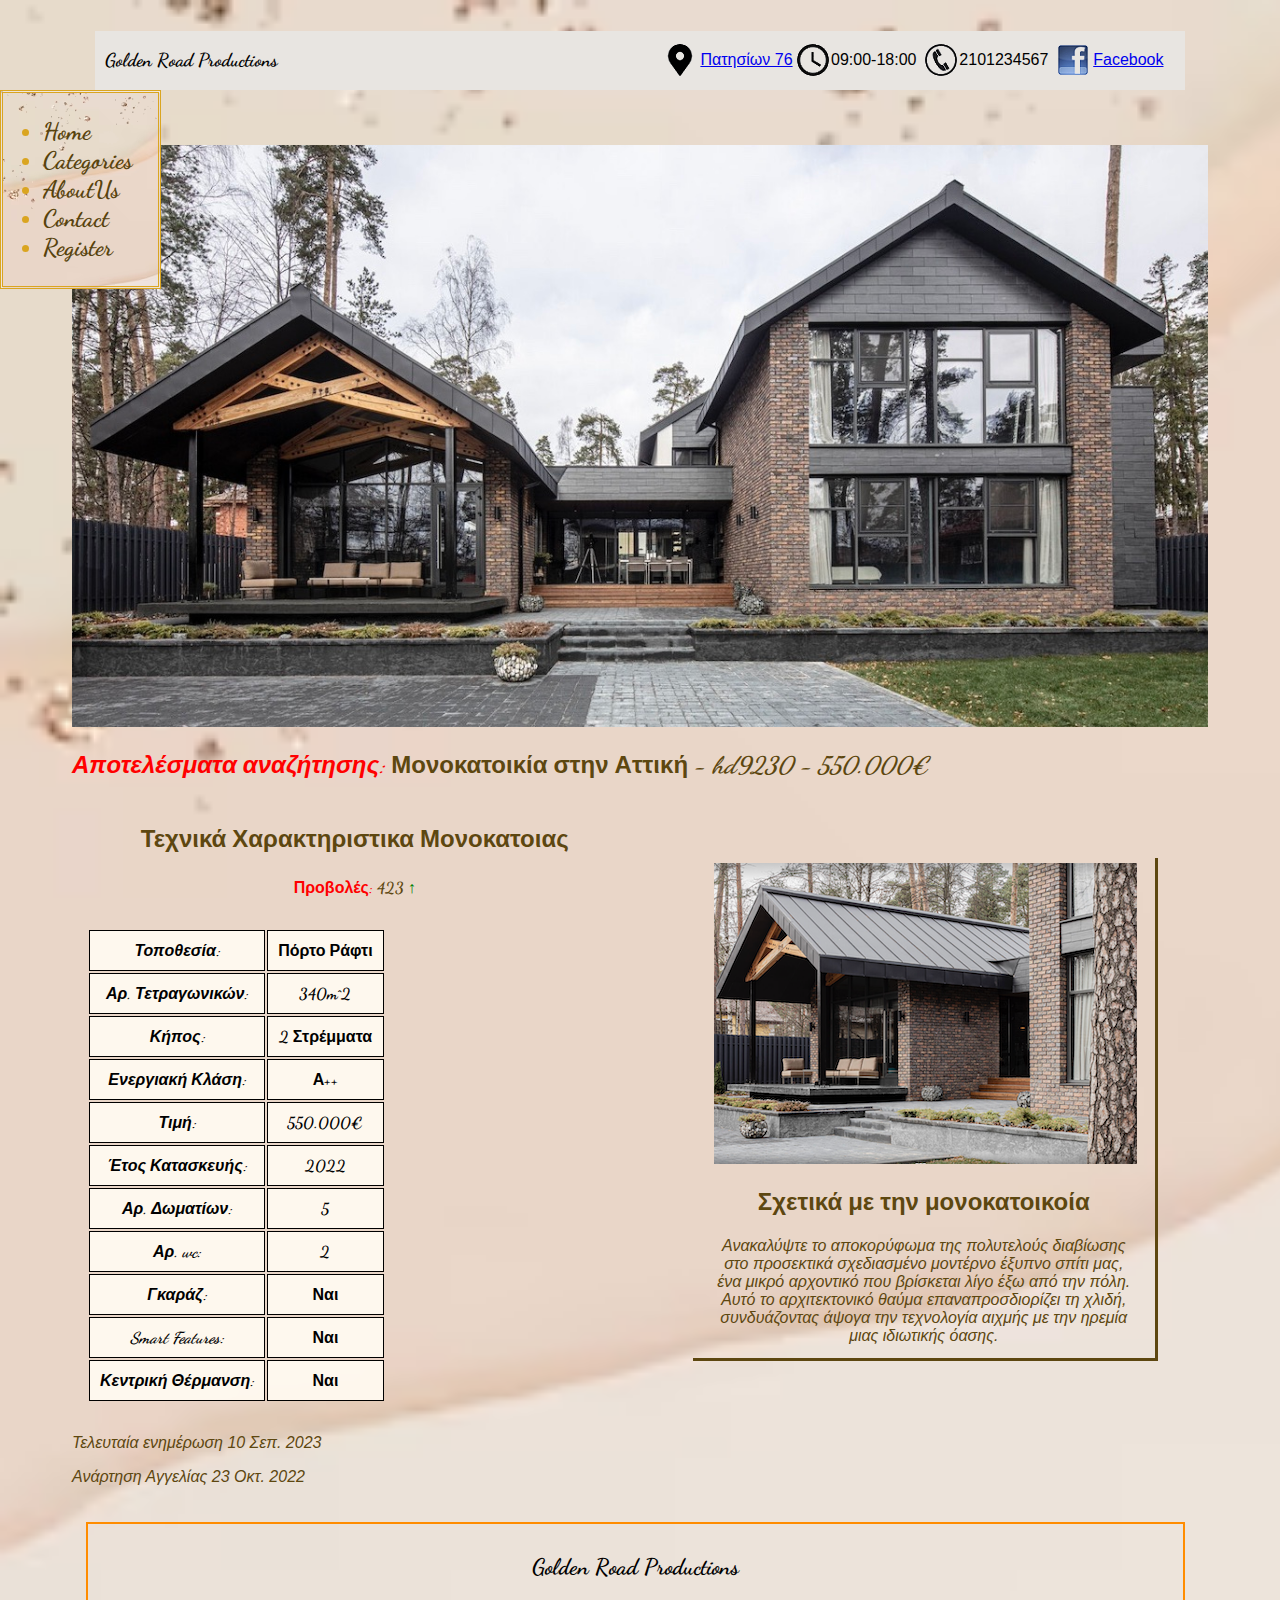
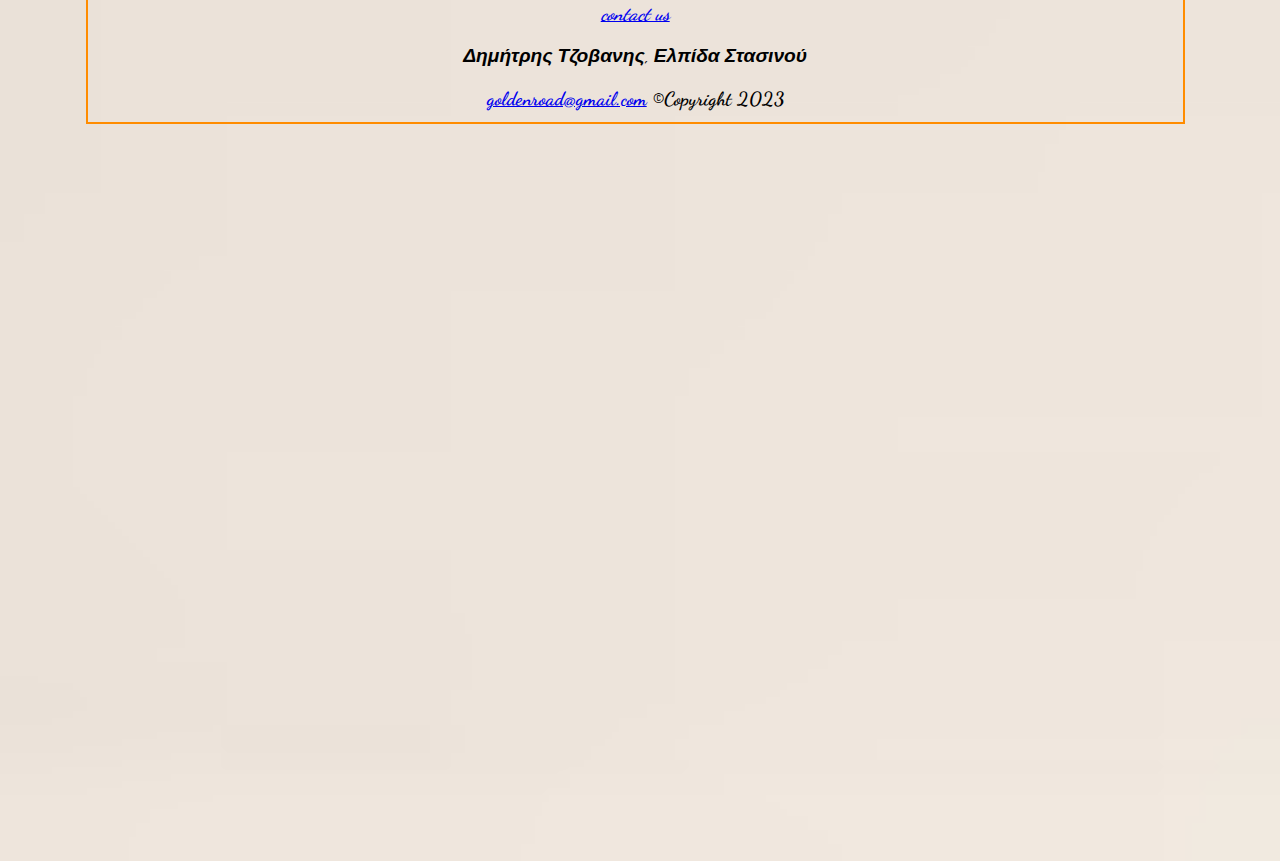
<file: monokatoikia_sta_proasteia.html>
<!DOCTYPE html>
<html lang="el" class="no-js">

<head>
    <link rel="stylesheet" href="https://fonts.googleapis.com/css2?family=Dancing+Script&display=swap">
    <link rel="stylesheet" type="text/css" href="style.css">
    <meta charset="UTF-8">
    <meta name="viewport" content="width=device-width, initial-scale=1.0">
    <title> Golden Road </title>
    <link href="images/yellowhouse1.png" rel="shortcut icon" type="image/png" />


  <style>
    /* emfanizei siga siga thn fwto ths aggelias */
    .fade-in-photo {
      height: auto;
      max-width: 100%;
      height: auto;
      animation: fadeIn 2s ease-in-out;

    }


    @keyframes fadeIn {
      from {
        opacity: 0;
        transform: translateY(20px);
      }
      to {
        opacity: 1;
        transform: translateY(0);
      }
    }
  </style>

</head>
<body>
  <header>
    <div class="content">
        <h3 class = "bottom_right_text">&nbsp;&nbsp;Golden Road Productions</h3>
        <img src="images/map.png" style="float:auto;"><a href="https://goo.gl/maps/NevCcBAv6Hx1VS8F6" target=blank>Πατησίων 76</a>&nbsp;
        <img src="images/clock.png" style="float:auto;">09:00-18:00 &nbsp;
        <img src="images/phone.png" style="float:auto;">2101234567 &nbsp;
        <img src="images/fb.png" style="float:auto;"><a href=https://www.facebook.com/groups/aueb.informatics target=blank>Facebook</a>
    </div>
    <div class="menu">
      <ul>
        <li><a href="index.html">Home</a></li>
        <li><a href="categories.html">Categories</a></li>
        <li><a href="Aboutus.html">AboutUs</a></li>
        <li><a href="Contact.html" >Contact</a></li>
        <li><a href="register.html">Register</a></li>
      </ul>
    </div>
  </header>

  <main>
    <div>
      <picture>
        <source media="(min-width:900px)" srcset="images/house2small.png">
        <source media="(min-width:600px)" srcset="images/small/house2small-medium.jpg">
        <img class="fade-in-photo" src="images/small/house2small-small.png">
      </picture>
    </div>
    <main>
    <section>
        <h2><font color="red"><i>Αποτελέσματα αναζήτησης: </i></font> Μονοκατοικία στην Αττική -<i> hd9230 - 550.000€</i></h2>

          <div class="aboutus-container">
            <div class="grid-item2" >

              <h2 >Τεχνικά Χαρακτηριστικα Μονοκατοιας <p><h4><font color="red">Προβολές:</font> 423 <font color="green">↑</font><h4></p></h2>
              <div class="container">
              <table>
                <tr><th><i>Τοποθεσία:</i> </th><th>Πόρτο Ράφτι</th></tr>
                <tr><th><i>Αρ. Τετραγωνικών:</i></th><th> 340m^2</th></tr>
                <tr><th><i>Κήπος:</i></th><th>2 Στρέμματα</th></tr>
                <tr><th><i>Ενεργιακή Κλάση:</i> </th><th>Α++</th></tr>
                <tr><th><i>Τιμή:</i></th><th>550.000€</th></tr>
                <tr><th><i>Έτος Κατασκευής:</i></th><th>2022</th></tr>
                <tr><th><i>Αρ. Δωματίων:</i></th><th>5</th></tr>
                <tr><th><i>Αρ. wc:</i></th><th>2</th></tr>
                <tr><th><i>Γκαράζ:</i></th><th>Ναι</th></tr>
                <tr><th><i>Smart Features:</i></th><th>Ναι</th></tr>
                <tr><th><i>Κεντρική Θέρμανση:</i></th><th>Ναι</th></tr>
              </table>

            </div>
          </div>

          <div class="container">
            <article class="ad-item" >
                <div class="grid-item2" >
                  <img src="images/house2extra.png" >
                    <h2>Σχετικά με την μονοκατοικοία</h2>
                    <p>Ανακαλύψτε το αποκορύφωμα της πολυτελούς διαβίωσης στο προσεκτικά σχεδιασμένο μοντέρνο έξυπνο σπίτι μας,
                    ένα μικρό αρχοντικό που βρίσκεται λίγο έξω από την πόλη. Αυτό το αρχιτεκτονικό θαύμα επαναπροσδιορίζει τη χλιδή, συνδυάζοντας άψογα την
                    τεχνολογία αιχμής με την ηρεμία μιας ιδιωτικής όασης.</p>
                    <p>Από τη στιγμή που πλησιάζετε το ακίνητο, το εξωτερικό μαγνητίζει με το σύγχρονο σχεδιασμό του - κομψές γραμμές,
                    εκτεταμένα παράθυρα και καταπράσινους κήπους. Το αρχοντικό αποτελεί μια απόδειξη της σύγχρονης αρχιτεκτονικής,
                    προσφέροντας μια γαλήνια απόδραση από την αστική φασαρία.</p>
                  <img src="images/house2extra2.png" >
                    <p>Μπείτε στο εσωτερικό και σας υποδέχεται μια ενσωμάτωση πολυτέλειας και τεχνολογίας που θέτει νέα πρότυπα για την έξυπνη
                    διαβίωση στο σπίτι. Τα αυτοματοποιημένα συστήματα προσφέρουν απαράμιλλη άνεση, επιτρέποντάς σας να ελέγχετε τον φωτισμό,
                    τη θερμοκρασία και την ασφάλεια χωρίς κόπο μέσω φωνητικών εντολών ή ενός κεντρικού πίνακα ελέγχου.</p>
                    <p>Πρόκειται για ένα σπίτι σχεδιασμένο για το μέλλον, όπου κάθε πτυχή της καθημερινής ζωής βρίσκεται στα χέρια σας.
                    Το εσωτερικό είναι μια βιτρίνα εκλέπτυνσης, με ψηλά ταβάνια, ανοιχτούς χώρους και άπλετο φυσικό φως. Η κουζίνα είναι
                    το όνειρο του σεφ, εξοπλισμένη με έξυπνες συσκευές που μετατρέπουν το μαγείρεμα σε μια υπερυψωμένη εμπειρία.
                    Τα κομψά έπιπλα κοσμούν τους χώρους διαβίωσης, επιτυγχάνοντας μια τέλεια ισορροπία μεταξύ άνεσης και σύγχρονου σχεδιασμού.</p>
            </article>
                </div>
    </section>

        <div>
            <p>Τελευταία ενημέρωση
              <time datetime="2023-09-10T20:40:01.000Z">10 Σεπ. 2023</time></p>
            <p>Ανάρτηση Αγγελίας
              <time datetime="2022-10-23T20:40:01.000Z">23 Οκτ. 2022</time></p>
        </div>
  </main>
</body>
<footer>
  <fieldset>
    <h3>Golden Road Productions</h3>
    <p><a href="Contact.html"> contact us</a></p>
    <p>Δημήτρης Τζοβανης, Ελπίδα Στασινού</p>
    <a href="mailto:goldenroad@gmail.com">goldenroad@gmail.com</a>
    ©Copyright 2023
  </fieldset>
</footer>
</html>
</file>
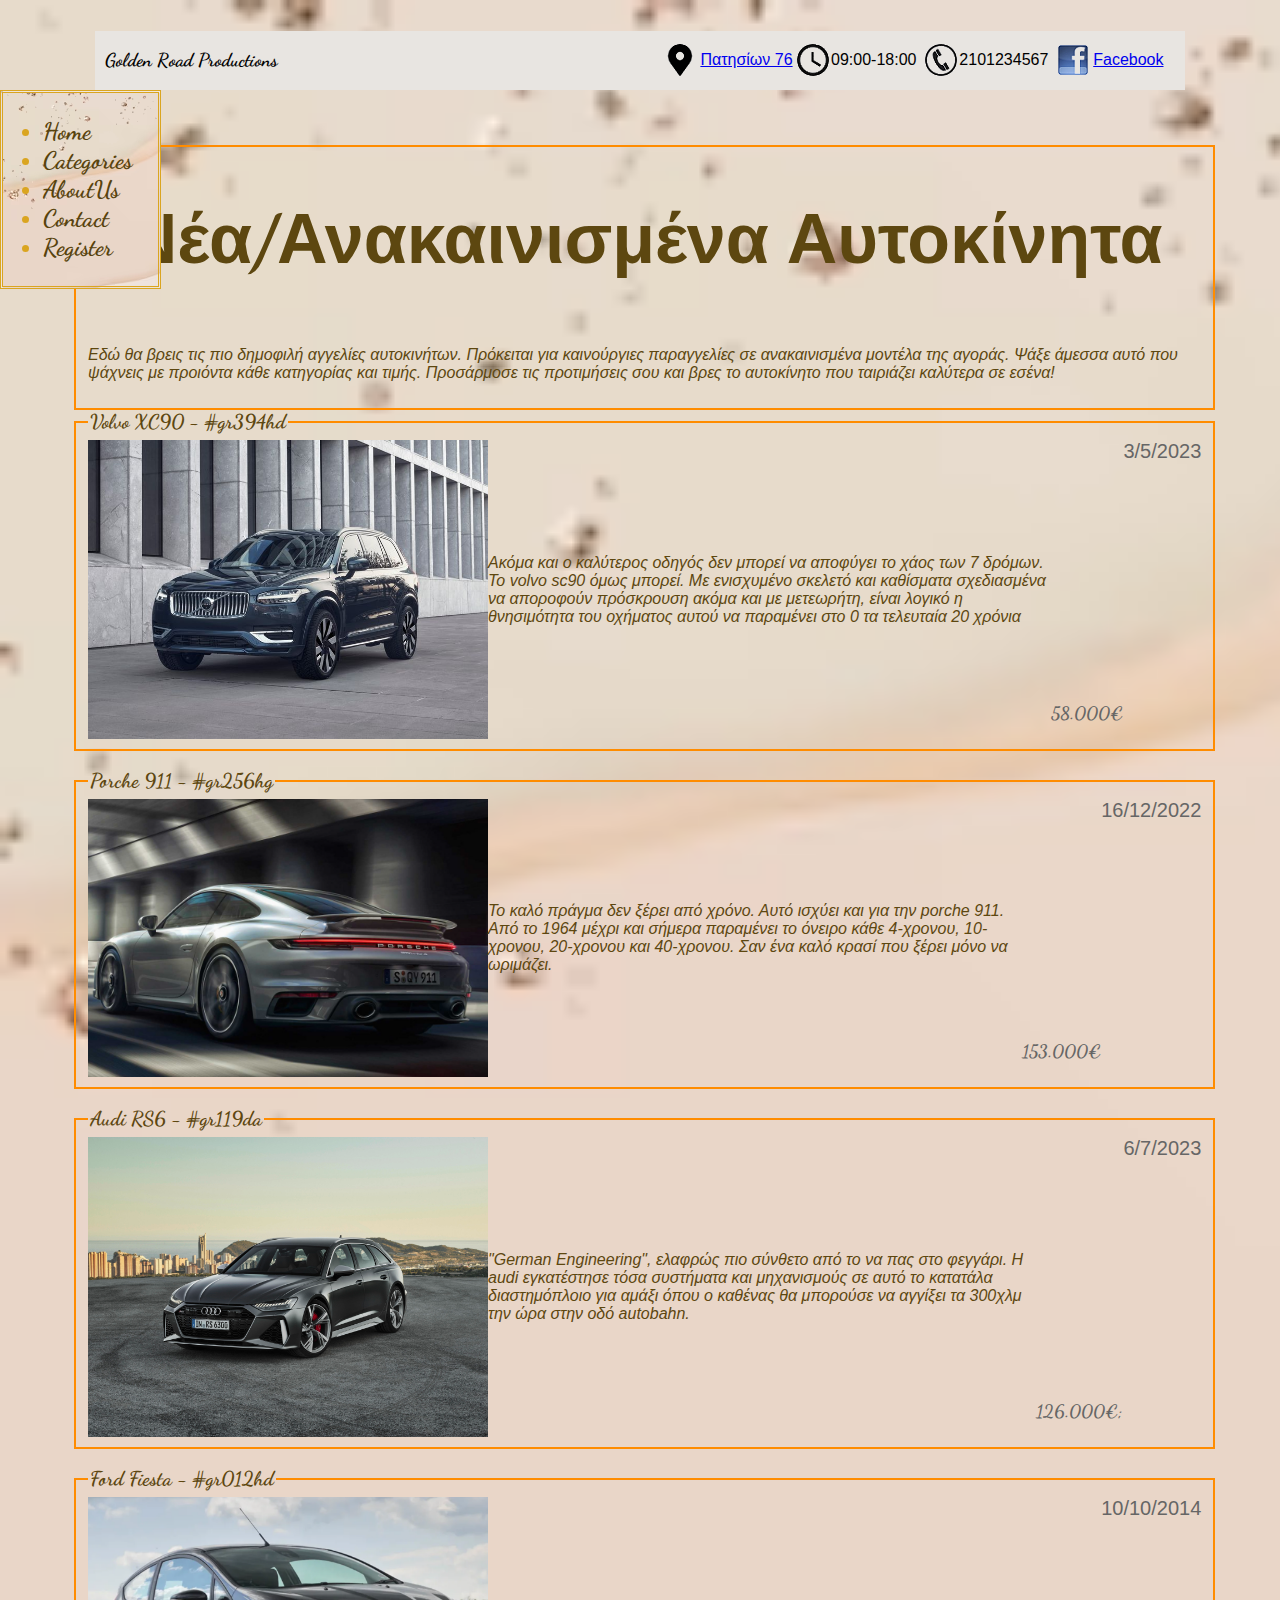
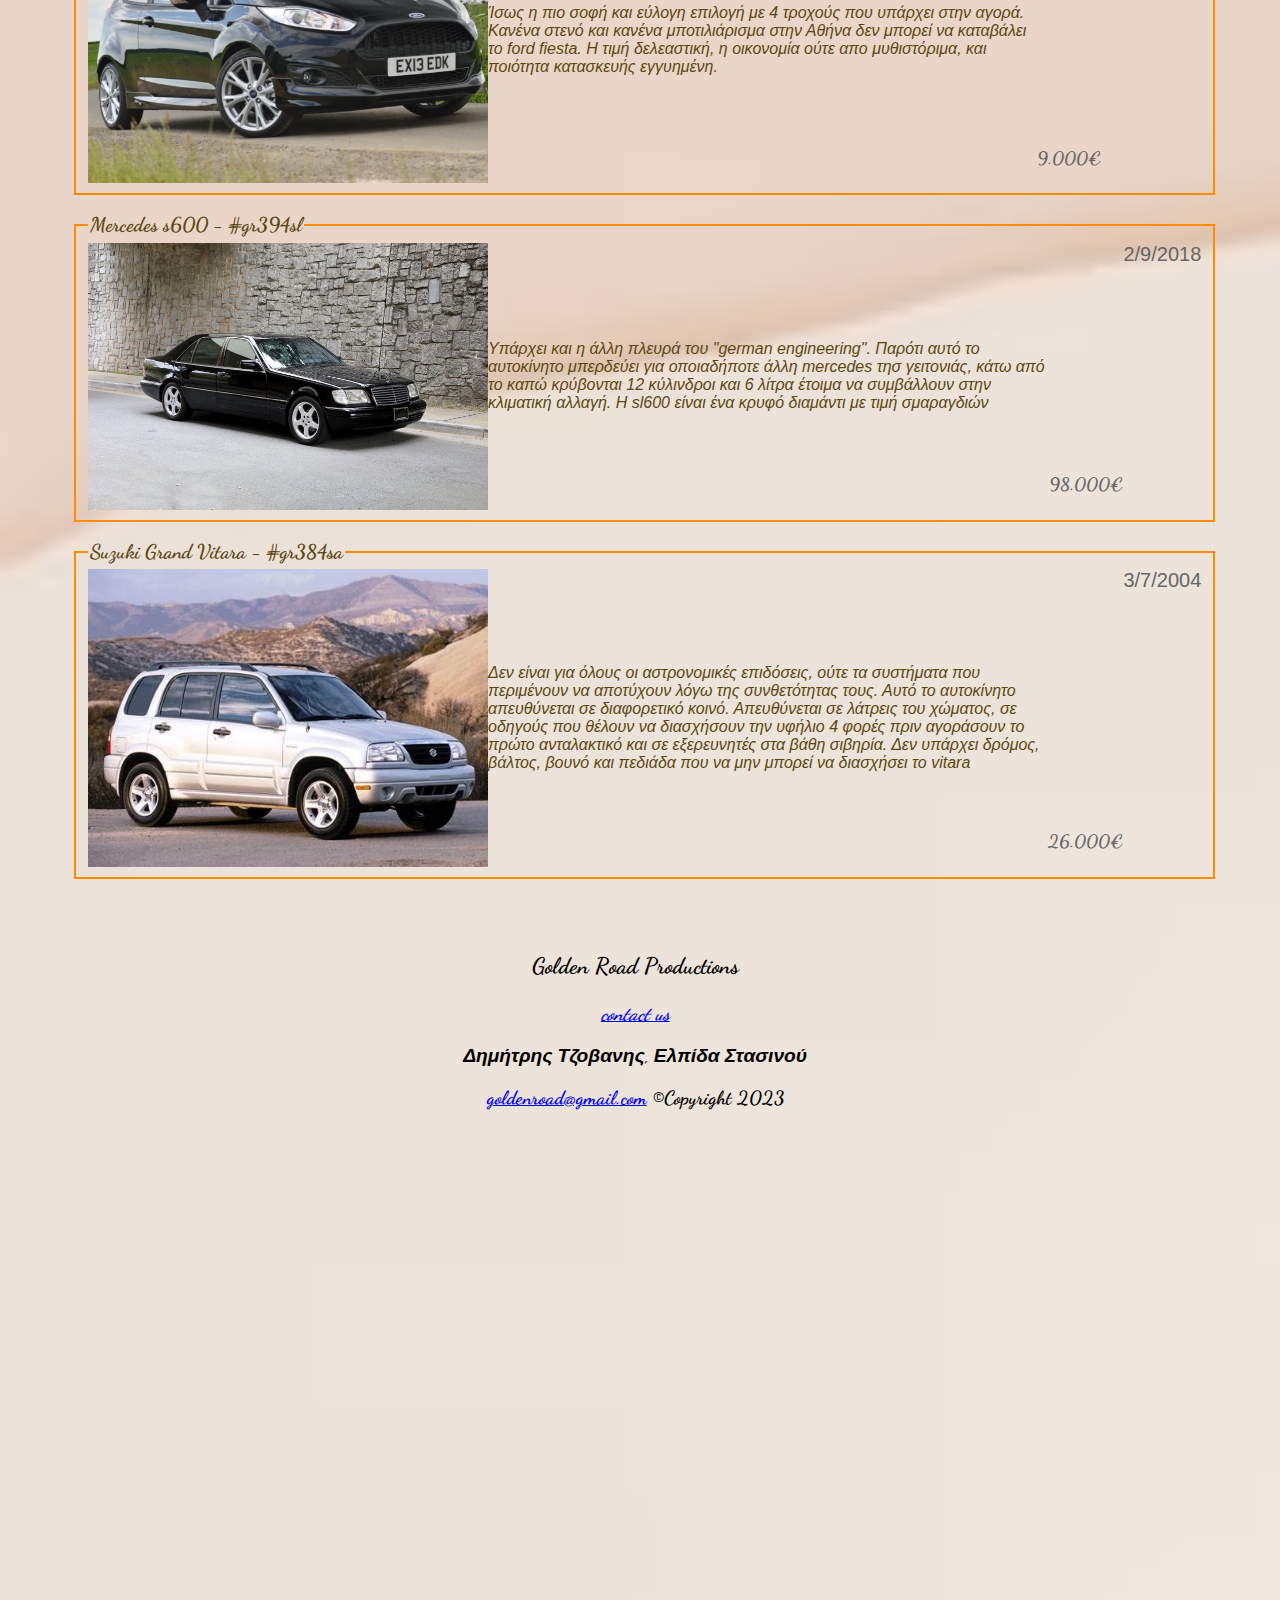
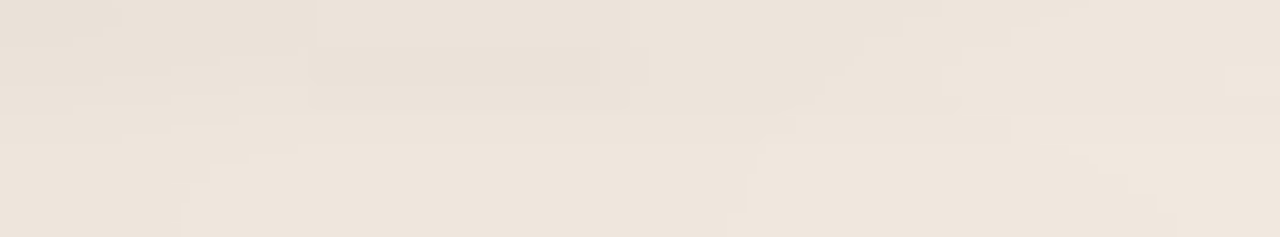
<file: NewCars.html>
<!DOCTYPE html>
<html lang="el" class="no-js">

  <head>
      <link rel="stylesheet" href="https://fonts.googleapis.com/css2?family=Dancing+Script&display=swap">
      <link rel="stylesheet" type="text/css" href="style.css">
      <meta charset="UTF-8">
      <meta name="viewport" content="w    idth=device-width, initial-scale=1.0">
      <title> Golden Road </title>
      <link href="images/yellowhouse1.png" rel="shortcut icon" type="image/png" />

  </head>
  <body>
    <header>
      <div class="content">
          <h3 class = "bottom_right_text">&nbsp;&nbsp;Golden Road Productions</h3>
          <img src="images/map.png" style="float:auto;"><a href="https://goo.gl/maps/NevCcBAv6Hx1VS8F6" target=blank>Πατησίων 76</a>&nbsp;
          <img src="images/clock.png" style="float:auto;">09:00-18:00 &nbsp;
          <img src="images/phone.png" style="float:auto;">2101234567 &nbsp;
          <img src="images/fb.png" style="float:auto;"><a href=https://www.facebook.com/groups/aueb.informatics target=blank>Facebook</a>
      </div>
      <div class="menu">
          <ul>
            <li><a href="index.html">Home</a></li>
            <li><a href="categories.html">Categories</a></li>
            <li><a href="Aboutus.html">AboutUs</a></li>
            <li><a href="Contact.html" >Contact</a></li>
            <li><a href="register.html">Register</a></li>

          </ul>
      </div>
    </header>

    <main>
      <div class="flex-container">
      <fieldset>
          <h1> <span class="custom-font">Νέα/Ανακαινισμένα Αυτοκίνητα</span></h1>
          <div class="container">
          <p> Εδώ θα βρεις τις πιο δημοφιλή αγγελίες αυτοκινήτων.
              Πρόκειται για καινούργιες παραγγελίες σε ανακαινισμένα μοντέλα της αγοράς.
              Ψάξε άμεσσα αυτό που ψάχνεις με προιόντα κάθε κατηγορίας και τιμής.
              Προσάρμοσε τις προτιμήσεις σου και βρες το αυτοκίνητο που ταιριάζει καλύτερα σε εσένα!
          </p>
        </div>
      </fieldset>

      <fieldset>
          <legend>Volvo XC90 - #gr394hd</legend>
          <div class="container">
            <img class="small-image" src="images/xc90.png" alt="Small Image Description">
            <p>Ακόμα και ο καλύτερος οδηγός δεν μπορεί να αποφύγει το χάος των 7 δρόμων. Το volvo sc90 όμως μπορεί.
            Με ενισχυμένο σκελετό και καθίσματα σχεδιασμένα να αποροφούν πρόσκρουση ακόμα και με μετεωρήτη, είναι λογικό
            η θνησιμότητα του οχήματος αυτού να παραμένει στο 0 τα τελευταία 20 χρόνια</p>
            <div class="bottom-right-text"><h2>58.000€</h2></div>
            <div class="top-right-text">3/5/2023</div>

          </div>
      </fieldset>

      </br style="padding-top:50%;">

      <fieldset>
          <legend>Porche 911 - #gr256hg</legend>
          <div class="container">
            <img class="small-image" src="images/911.png" alt="Small Image Description">
            <p>Το καλό πράγμα δεν ξέρει από χρόνο. Αυτό ισχύει και για την porche 911. Από το 1964
            μέχρι και σήμερα παραμένει το όνειρο κάθε 4-χρονου, 10-χρονου, 20-χρονου
            και 40-χρονου. Σαν ένα καλό κρασί που ξέρει μόνο να ωριμάζει.</p>
            <div class="bottom-right-text"><h2>153.000€</h2></div>
            <div class="top-right-text">16/12/2022</div>
          </div>
      </fieldset>

      </br style="padding-top:50%;">

      <fieldset>
          <legend>Audi RS6 - #gr119da</legend>
          <div class="container">
            <img class="small-image" src="images/rs6.png" alt="Small Image Description">
            <p>"German Engineering", ελαφρώς πιο σύνθετο από το να πας στο φεγγάρι.
              Η audi εγκατέστησε τόσα συστήματα και μηχανισμούς σε αυτό το κατατάλα διαστημόπλοιο για αμάξι
              όπου ο καθένας θα μπορούσε να αγγίξει τα 300χλμ την ώρα στην οδό autobahn.</p>
            <div class="bottom-right-text"><h2>126.000€;</h2></div>
            <div class="top-right-text">6/7/2023</div>
          </div>
      </fieldset>

      </br style="padding-top:50%;">

      <fieldset>
          <legend>Ford Fiesta - #gr012hd</legend>
          <div class="container">
            <img class="small-image" src="images/fiesta.png" alt="Small Image Description">
            <p>Ίσως η πιο σοφή και εύλογη επιλογή με 4 τροχούς που υπάρχει στην αγορά. Κανένα στενό
            και κανένα μποτιλιάρισμα στην Αθήνα δεν μπορεί να καταβάλει το ford fiesta. Η τιμή δελεαστική,
            η οικονομία ούτε απο μυθιστόριμα, και ποιότητα κατασκευής εγγυημένη.</p>

            <div class="bottom-right-text"><h2>9.000€</h2></div>
            <div class="top-right-text">10/10/2014</div>

          </div>
      </fieldset>

      </br style="padding-top:50%;">

      <fieldset>
          <legend>Mercedes s600 - #gr394sl</legend>
          <div class="container">
            <img class="small-image" src="images/s600.png" alt="Small Image Description">
            <p>Υπάρχει και η άλλη πλευρά του "german engineering". Παρότι αυτό το αυτοκίνητο
            μπερδεύει για οποιαδήποτε άλλη mercedes τησ γειτονιάς, κάτω από το καπώ κρύβονται
            12 κύλινδροι και 6 λίτρα έτοιμα να συμβάλλουν στην κλιματική αλλαγή. Η sl600 είναι
            ένα κρυφό διαμάντι με τιμή σμαραγδιών</p>
            <div class="bottom-right-text"><h2>98.000€</h2></div>
            <div class="top-right-text">2/9/2018</div>
          </div>
      </fieldset>

      </br style="padding-top:50%;">

      <fieldset>
          <legend>Suzuki Grand Vitara - #gr384sa</legend>
          <div class="container">
            <img class="small-image" src="images/vitara.png" alt="Small Image Description">
            <p>Δεν είναι για όλους οι αστρονομικές επιδόσεις, ούτε τα συστήματα που περιμένουν να αποτύχουν
            λόγω της συνθετότητας τους. Αυτό το αυτοκίνητο απευθύνεται σε διαφορετικό κοινό.
            Απευθύνεται σε λάτρεις του χώματος, σε οδηγούς που θέλουν να διασχήσουν την υφήλιο
            4 φορές πριν αγοράσουν το πρώτο ανταλακτικό και σε εξερευνητές στα βάθη σιβηρία.
            Δεν υπάρχει δρόμος, βάλτος, βουνό και πεδιάδα που να μην μπορεί να διασχήσει το vitara</p>

            <div class="bottom-right-text"><h2>26.000€</h2></div>
            <div class="top-right-text">3/7/2004</div>

          </div>
      </fieldset>
    </div>
    </main>
  </body>

  <footer>

      <h3>Golden Road Productions</h3>

      <p><a href="Contact.html"> contact us</a></p>
      <p>Δημήτρης Τζοβανης, Ελπίδα Στασινού</p>
      <a href="mailto:goldenroad@gmail.com">goldenroad@gmail.com</a>
      ©Copyright 2023
  </footer>

</html>
</file>
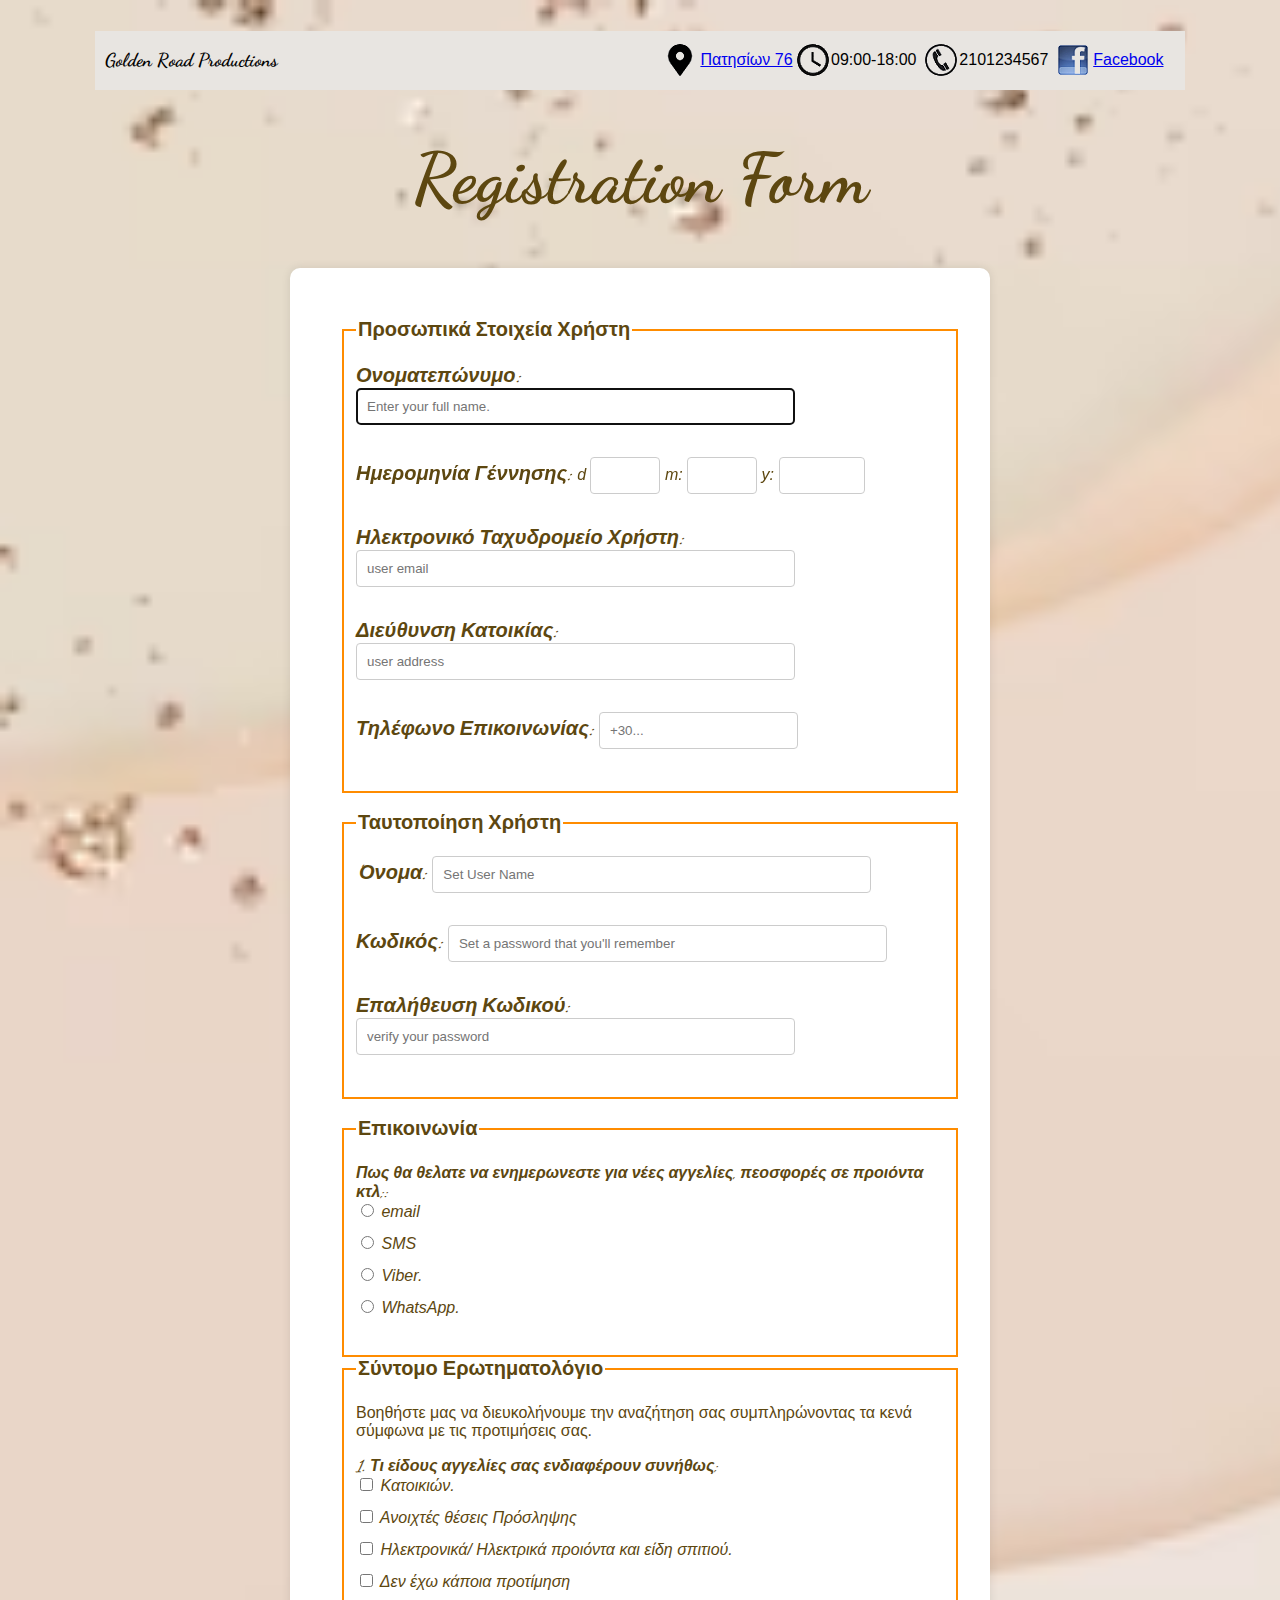
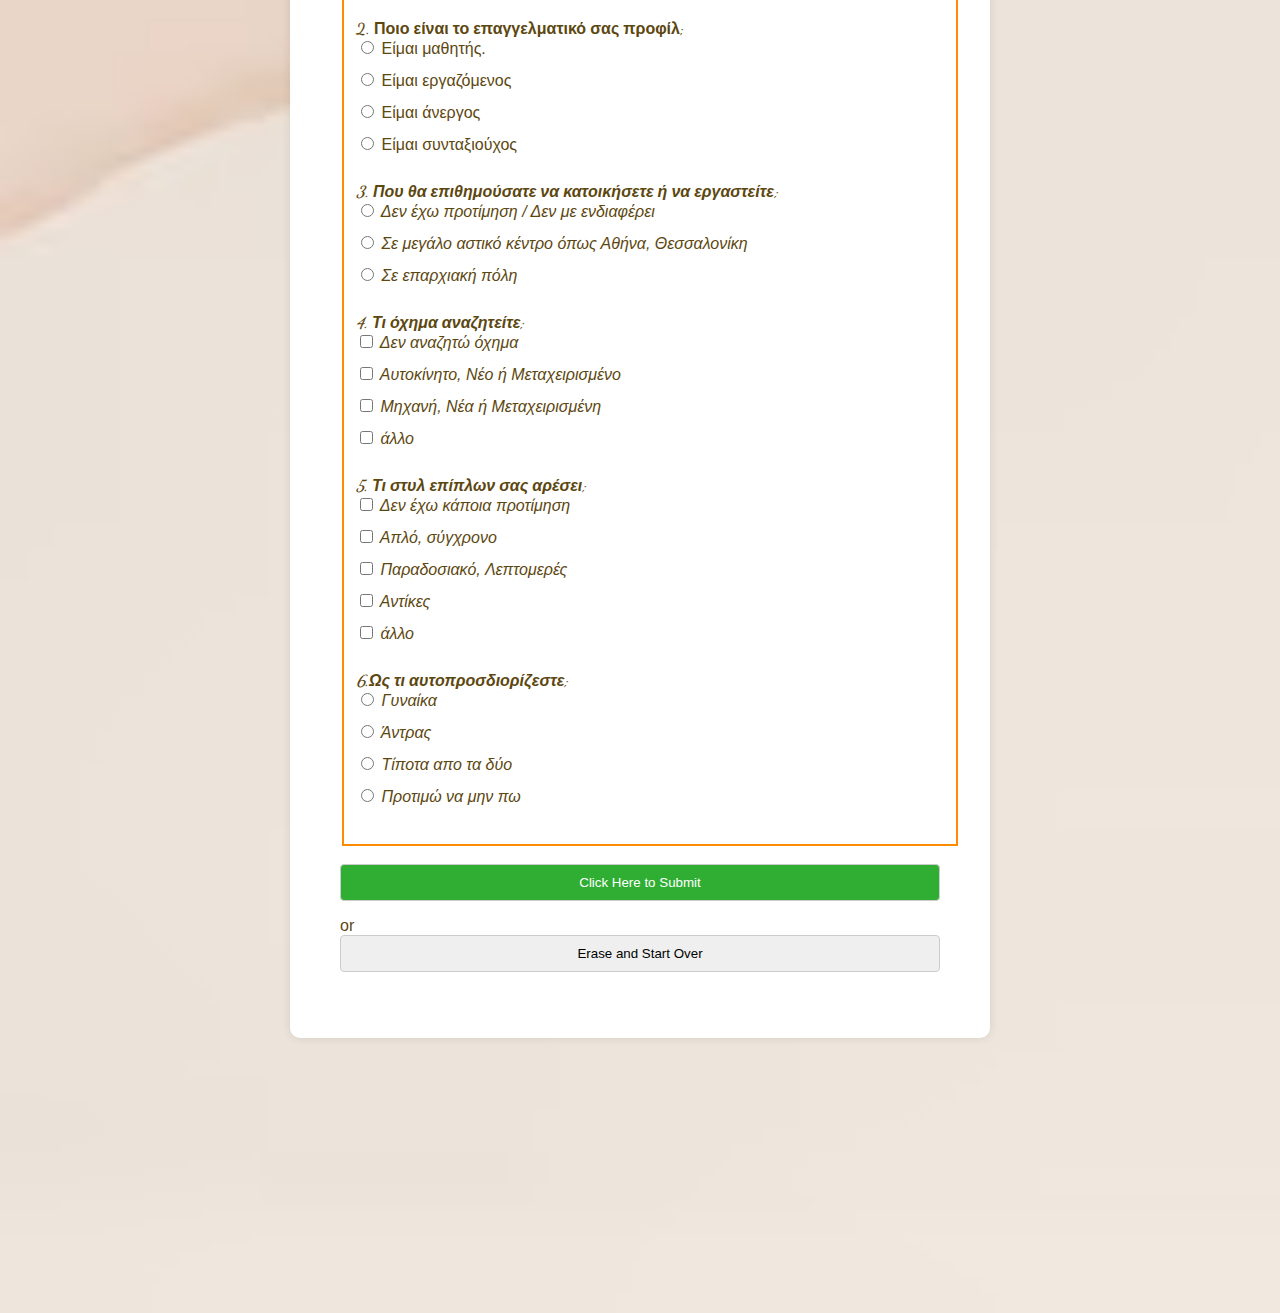
<file: register.html>
<!DOCTYPE html>
<html lang="el" class="no-js">
    <head>
        <link rel="stylesheet" href="https://fonts.googleapis.com/css2?family=Dancing+Script&display=swap">
        <link rel="stylesheet" type="text/css" href="style.css">
        <meta charset="UTF-8">
        <meta name="viewport" content="width=device-width, initial-scale=1.0">
        <title> Golden Road </title>
        <link href="images/yellowhouse1.png" rel="shortcut icon" type="image/png" />
        <!-- <script src="validation.js"></script> -->
    
        <style>
            #btn_submit,
           #btn_reset {
               width: 100%; /* Set the width of the buttons to 100% */
               padding: 10px; /* Add some padding for better visual appearance */
               box-sizing: border-box; /* Include padding and border in the total width/height */
           }
        </style>    
    </head>
    <body>
        <header>
            <div class="content">
                <h3 class = "bottom_right_text">&nbsp;&nbsp;Golden Road Productions</h3>
                <img src="images/map.png" style="float:auto;"><a href="https://goo.gl/maps/NevCcBAv6Hx1VS8F6" target=blank>Πατησίων 76</a>&nbsp;
                <img src="images/clock.png" style="float:auto;">09:00-18:00 &nbsp;
                <img src="images/phone.png" style="float:auto;">2101234567 &nbsp;
                <img src="images/fb.png" style="float:auto;"><a href=https://www.facebook.com/groups/aueb.informatics target=blank>Facebook</a>
            </div>



            <h1>Registration Form</h1>

            <!-- ? -->
            <div id="error-status"></div>
            <form name="gbForm" method="post" action="/register-user">



                <fieldset>
                    <legend>Προσωπικά Στοιχεία Χρήστη</legend>
                    <p>
                        <label class="question" for="the_name">
                            Ονοματεπώνυμο: </label>
                        <input type="text" id="the_name" name="the_name" placeholder="Enter your full name." size="50" required
                            autofocus>
                    </p>
                    <p>
                    
                        <label class= "question" for="day">Ημερομηνία Γέννησης: </label> d
                        <input type="number" id="day" name="day" min="1" max="31" step="1" required>

                        <label for="month">m:</label>
                        <input type="number" id="month" name="month" min="1" max="12" step="1" required>

                        <label for="year">y:</label>
                        <input type="number" id="year" name="year" min="1900" max="2019" step="1" required>

                    </p>
                    <p>
                        <label class="question" for="the_email">
                            Ηλεκτρονικό Ταχυδρομείο Χρήστη: </label>
                        <input type="email" id="the_email" name="the_email" placeholder="user email" size="50"
                            autocomplete="email" list="emailSuggestions" required>

                            <datalist id="emailSuggestions">
                               <option value="yourname@gmail.com">
                               <option value="lastname123@gmail.com">
                               <option value="goldenroad@gmail.com">
                           </datalist>
                    </p>
                    <p>
                        <label class="question" for="the_address">
                            Διεύθυνση Κατοικίας: </label>
                        <input type="text" id="the_address" name="the_address" placeholder="user address" size="50"
                        autocomplete="address" list="addressSuggestion" required>


                        <datalist id="addressSuggestion">
                            <option value="Πατησιων 76">
                            <option value="Ακαδημίας 12">
                            <option value="Τροιας 25">
                        </datalist>
                    </p>

                    <p>
                        <label class="question" for="the_phonenumber">
                            Τηλέφωνο Επικοινωνίας: </label>
                        <input type="number" id="the_phonenumber" name="the_phonenumber" placeholder="+30..." size="50"
                            required>
                    </p>
                </fieldset>
            </br>
                <fieldset>
                    <legend>Ταυτοποίηση Χρήστη</legend>

                    <p>
                        <label class="question" for="username">
                            'Ονομα: </label>
                        <input type="username" id="username" name="the_address" placeholder="Set User Name" size="50"
                            required>
                    </p>
                    <p>
                        <label class="question" for="password">
                            Κωδικός: </label>
                        <input type="password" id="password" name="password" placeholder="Set a password that you'll remember" size="50"
                            required>
                    </p>
                    <p>
                        <label class="question" for="password">
                            Επαλήθευση Κωδικού: </label>
                        <input type="password" id="confirmPassword" name="confirmPassword" placeholder="verify your password" size="50"
                            required>
                    </p>


                </fieldset>
            </br>

            <fieldset>
                <legend>Επικοινωνία</legend>

                

                <p>
                    <span class="question">Πως θα θελατε να ενημερωνεστε για νέες αγγελίες, πεοσφορές σε προιόντα κτλ;:</span><br>

                    <input type="radio" id="email" name="contact" value="">
                    <label for="email">email</label><br>
                    <input type="radio" id="sms" name="contact"
                        value="">
                    <label for="sms">SMS</label><br>

                    <input type="radio" id="viber" name="contact"
                        value="">
                    <label for="viber">Viber.</label><br>
                    
                    <input type="radio" id="whatsapp" name="contact" value="">
                    <label for="whatsapp">WhatsApp.</label>
                </p>

                
            </fieldset>
                <fieldset>
                    <legend> Σύντομο Ερωτηματολόγιο</legend>
                </br>
                    Βοηθήστε μας να διευκολήνουμε την αναζήτηση σας συμπληρώνοντας τα κενά σύμφωνα με τις προτιμήσεις σας.
            
                    <p>
                        <span class="question">1. Τι είδους αγγελίες σας ενδιαφέρουν συνήθως;</span><br>
    
                        <input type="checkbox" id="house" name="adverts" value="">
                        <label for="house">Κατοικιών.</label><br>

                        <input type="checkbox" id="job" name="adverts"
                            value="">
                        <label for="job">Ανοιχτές θέσεις Πρόσληψης</label><br>

                        <input type="checkbox" id="electronics" name="adverts"
                            value="">
                        <label for="electronics">Ηλεκτρονικά/ Ηλεκτρικά προιόντα και είδη σπιτιού.</label><br>
                        <input type="checkbox" id="no_taste" name="adverts" value="">
                        <label for="no_taste">Δεν έχω κάποια προτίμηση</label>
                    </p

    
                    <p>
                        <span class="question">2. Ποιο είναι το επαγγελματικό σας προφίλ;</span><br>
    
                        <input type="radio" id="student" name="career" value="">
                        <label for="student">Είμαι μαθητής.</label><br>

                        <input type="radio" id="working" name="career"
                            value="">
                        <label for="employed"> Είμαι εργαζόμενος</label><br>

                        <input type="radio" id="unemployed" name="career"
                            value="">
                        <label for="unemployed">Είμαι άνεργος</label><br>
                        <input type="radio" id="retired" name="career" value="">
                        <label for="retired">Είμαι συνταξιούχος</label>
                    </p>
                    

                    <p>
                        <span class="question">3. Που θα επιθημούσατε να κατοικήσετε ή να εργαστείτε;</span><br>
    
                        <input type="radio" id="nocomment" name="wish" value="">
                        <label for="nocomment">Δεν έχω προτίμηση / Δεν με ενδιαφέρει</label><br>

                        <input type="radio" id="city" name="wish"
                            value="">
                        <label for="city"> Σε μεγάλο αστικό κέντρο όπως Αθήνα, Θεσσαλονίκη</label><br>

                        <input type="radio" id="countryside" name="wish"
                            value="">
                        <label for="countryside">Σε επαρχιακή πόλη</label><br>

                    </p>

                    <p>
                        <span class="question">4. Τι όχημα αναζητείτε;</span><br>
    
                        <input type="checkbox" id="nocar" name="car" value="">
                        <label for="nocar">Δεν αναζητώ όχημα</label><br>

                        <input type="checkbox" id="newcar" name="car"
                            value="">
                        <label for="newcar"> Αυτοκίνητο, Νέο ή Μεταχειρισμένο</label><br>

                        <input type="checkbox" id="bike" name="car"
                            value="">
                        <label for="bike">Μηχανή, Νέα ή Μεταχειρισμένη</label><br>

                        <input type="checkbox" id="different" name="car"
                            value="">
                        <label for="different">άλλο</label><br>

                    </p>

                    <p>
                        <span class="question">5. Τι στυλ επίπλων σας αρέσει;</span><br>
    
                        <input type="checkbox" id="nocmomment" name="furniture" value="">
                        <label for="nocmomment">Δεν έχω κάποια προτίμηση</label><br>

                        <input type="checkbox" id="simple" name="furniture"
                            value="">
                        <label for="simple"> Απλό, σύγχρονο</label><br>

                        <input type="checkbox" id="old" name="furniture"
                            value="">
                        <label for="old">Παραδοσιακό, Λεπτομερές</label><br>

                        <input type="checkbox" id="antique" name="furniture"
                            value="">
                        <label for="antique">Αντίκες</label><br>

                        
                        <input type="checkbox" id="different" name="furniture"
                            value="">
                        <label for="different">άλλο</label><br>

                    </p>
  
                    <p>
                        <span class="question">6.Ως τι αυτοπροσδιορίζεστε;</span><br>
    
                        <input type="radio" id="woman" name="statements" value="">
                        <label for="woman">Γυναίκα</label><br>

                        <input type="radio" id="man" name="statements"
                            value="">
                        <label for="man"> Άντρας</label><br>

                        <input type="radio" id="nonbinary" name="statements"
                            value="">
                        <label for="Nonbinary">Τίποτα απο τα δύο</label><br>

                        <input type="radio" id="nocomment" name="statements"
                            value="">
                        <label for="nocomment">Προτιμώ να μην πω</label><br>

                    </p>


                </fieldset>
                <br/>
                <div id="buttons">
                    <input type="submit" id="btn_submit" value="Click Here to Submit"> or
                    <input type="reset" id="btn_reset" value="Erase and Start Over"> 
                </div>
        
            </form>
            
        </header>
        <script src="validation.js" defer></script>
    </body>

</html>
</file>
<file: style.css>
body { /*The body personalization*/

  padding-bottom: 10%;
  padding-left:5%;
  padding-right:5%;
  background-image: url("images/background3.jpg");
  background-size: cover;
  color:rgb(93, 71, 16);
  font-family: 'Dancing Script', cursive, fallback-font, sans-serif;
  position: relative;

  display: grid;
  grid-template-areas:
  "header"
  ".main."
  "footer";

  column-gap: 1em;
  row-gap: 2em;

  /* auto-placement */
  grid-template-columns: repeat(auto-fill, minmax(25em, auto));
  grid-template-rows: auto auto 1fr auto;


}


/* For Desktop View */
header {
  grid-area: header;
  grid-row: 1;
  grid-column: 1 / span 3; /* Header spans all three columns */
  padding: 2%; /* Adjust padding as needed */
}

main {
  grid-area: main;
  grid-row: 2;
  grid-column: 1 / span 3; /* Main content takes the central columns */
}

footer {
  grid-area: footer;
  grid-row: 3; /* Footer is in the third row */
  grid-column: 1 / span 3; /* Adjust the starting column and span */
  text-align: center;
  font-size: 1.2em; /* Increase font size as needed */
  place-items: center;
  font-weight: bold;
  padding: 1em;
  color: #000;
  height: 80vh;
  width: 85vw;
}
.column-container {
  display: grid;
  grid-template-columns: repeat(3, minmax(100px, 1fr)); /* For adaptation to a smaller page */
  gap: 5px;
}
.aboutus-container {
  display: grid;
  grid-template-columns: repeat(2, minmax(100px, 1fr)); /* For adaptation to a smaller page */
  gap: 5px;
}


/* For Tablet View */
@media screen and (max-width: 900px) {
  .column-container {
    display: grid;
    grid-template-columns: repeat(2, minmax(100px, 1fr));
    gap: 5px;
  }

  header {
    grid-area: header;
    grid-row: 1;
    grid-column: 1 / span 2; /* Header spans all two columns */
    padding: 2%; /* Adjust padding as needed */
  }

  main {
    grid-area: main;
    grid-row: 2;
    grid-column: 1 / span 2; /* Main content takes the central columns */
  }

  footer {
    grid-area: footer;
    grid-row: 3; /* Footer is in the third row */
    grid-column: 1 / span 2; /* Adjust the starting column and span */
    text-align: center;
    font-size: 1.2em; /* Increase font size as needed */
    place-items: center;
    font-weight: bold;
    padding: 1em;
    color: #000;
    height: 80vh;
    width: 85vw;
  }

  .container {
        align-items: center; /* Center items horizontally on tablets */
  }

}



/* For Phone View */
@media screen and (max-width: 600px){
  .column-container {
    display: grid;
    grid-template-columns: repeat(1, minmax(100px, 1fr));
    gap: 5px;
  }

  .aboutus-container {
    display: grid;
    grid-template-columns: repeat(1, minmax(100px, 1fr)); /* For adaptation to a smaller page */
    gap: 5px;
  }

  header {
    grid-area: header;
    grid-row: 1;
    grid-column: 1 / span 1; /* Header span for one columns */
    padding: 2%; /* Adjust padding as needed */
  }

  main {
    grid-area: main;
    grid-row: 2;
    grid-column: 1 / span 1; /* Main content takes the central columns */
  }

  footer {
    grid-area: footer;
    grid-row: 3; /* Footer is in the third row */
    grid-column: 1 / span 1; /* Adjust the starting column and span */
    text-align: center;
    font-size: 1.2em; /* Increase font size as needed */
    place-items: center;
    font-weight: bold;
    padding: 1em;
    color: #000;
    height: 80vh;
    width: 85vw;
  }

  .container {
        align-items: center; /* Center items horizontally on tablets */
  }

  .content {
    grid-column: 1; /* Adjust the grid column for phones */
    justify-content: center; /* Center content horizontally for phones */
    padding: 10px; /* Add padding for better spacing on small screens */
  }
}





button {
display: block;
margin: 0 auto;
margin-top: 30px;
background-color: rgb(167, 40, 167); /* Dark yellow background color */
border: 2px solid rgb(53, 48, 48); /* Pink border */
color: rgb(38, 27, 27); /* Pink text color */
padding: 20px 25px;
transition: background-color 0.3s;
}

button h2 {
font-style: italic;
margin: 0;
}
button:hover {
background-color:  rgb(236, 244, 0);
}


h1 {
text-align: center;
font-size: 70px;
}


/* Color of visited links */
a:visited {
color: purple;
}
a:hover {
color: red;
text-decoration: underline;
}
a:active {
color: green; /* link is clicked */
}


p {
font-style: italic; /* for cursive */
}


.column {
float: left;
width: 30%;
}

.grid-item {

padding: 5px;
box-shadow: 0px 0px 10px rgba(2, 3, 0, 0.2);
text-align: center;
}
.grid-item2 {

padding: 5px;
text-align: center;
}

.flex-container {
display: flex;
justify-content: space-between; /* Adjust this property based on your spacing preference */
flex-direction: column;
}


/* Pad the 'details' element from the top side*/
details {
padding-top: 10%;
}


.menu { /*The menu personalization*/
border-style: double;
padding-right: 2%;
position: fixed;
left: 0;
font-weight: bold;
font-size: 150%;
color: goldenrod;
background-image: url("images/background3.jpg");
grid-column: 1; /* Adjust the grid column for the menu */


}
.menu a {
color: rgb(88, 67, 13); /* color of menu items */
text-decoration: none;
}
.menu a:hover {
color: brown;
}

.content {
background-color: rgb(232, 229, 225); /* the menu on the top of the page */
color: black;
padding-right: 2%;

display: flex;
flex-flow: nowrap;
align-items: center; /* Center items vertically */
justify-content: flex-end;
grid-column: 2; /* Adjust the grid column for the content */
}
/* Spacing between the images */
.content img {
  margin-right: 2px;
}
/* Push the link elements from the left by 2 pixels*/
.content a {
  margin-left: 2px;
}
/* Push the h3 to the far left */
.content h3 {
  margin-right: auto; /* Push the h3 to the far left */
}






/*for the script*/
@font-face {
font-family: 'Dancing Script';
font-weight: normal;
font-style: normal;
unicode-range: U+000-5FF, U+1F00-1FFF; /* for Greek characters */
src: url('https://fonts.googleapis.com/css2?family=Dancing+Script&display=swap')
}



fieldset { /*right width*/
  width: 98%;
  border: 2px solid darkorange;
}

legend { /*right fieldset title size*/
  font-weight: bold;
  font-size: 125%;
}


/* Set the font size to 40% and Center-align text for elements with class 'customsize' */
.customsize {
  font-size: 40%;
  text-align: center;
}

/* Adjust the maximum width, height and  margin for spacing between image and text as needed */
.small-image {
  max-width: 400px;
  max-height: 400px;
  margin-right: 10px;
  object-fit: contain;
  display: block;
  margin: 0 auto;
}



.container {
display: flex;
align-items: center;
justify-content: space-between; /* space between items in the flex container */
}

/*for price of ad */
.bottom-right-text {
  align-self: flex-end;
  top: 100px;
  right: 10px;
  font-size: 12px;
  color: #666;
}

/* for date of ad*/
.top-right-text {
  align-self: flex-start;
  top: 0px;
  left: 0px;
  font-size: 20px;
  color: #666;
}


/* table border in monokatoikia ad*/
th, td {
  background-color: rgba(255, 250, 240, 0.938);
  text-align: center;
  border: 1px solid black;
}
table, th, td {
 padding: 10px;
 color: black;
}
/* Set bold font for 'td' and 'caption'*/
td, caption {
font-weight: bold;
}


/* questions in contact */
label.question {
  font-size: 20px;
  width: 300px;
  font-weight: bold;
}
span.question {
  font-weight: bold;

}

.shift-right {
  text-indent: 20px;
}

/* for article in monokatoikia ad and biographies in aboutus */
.ad-item {
  width: 25em;
  float:left;
  margin: 2em 3em;
  padding: 0 1em 0 1em;
  border-style: none solid solid none;
  height: 40em;
  overflow: hidden auto;

  display: flex;
  flex-flow: column nowrap;

  width: 430px;
  height: 500px;
  max-width: 100%;
  max-height: 100vh; /* Explicit height, adjust as needed */
  object-fit: contain;
  display: block;
  margin: 0 auto;

}

.ad-item footer {
  margin-top: auto;
}

.ad-item:nth-of-type(2n + 1){
clear: left;
}
#site-info {
clear:both;
}


/*for contact buttons*/
.buttons {
  margin-top: 12px;
}
.errors {
  color: red;
  font-weight: bold;
  font-size: larger;
}



/* Register Page modernopoihsh */

 form {
  max-width: 600px;
  margin: 20px auto;
  background-color: #fff;
  padding: 50px;
  border-radius: 10px;
  box-shadow: 0 0 10px rgba(0, 0, 0, 0.1);
}

input {
  padding: 10px;
  margin-bottom: 16px;
  border: 1px solid #ccc;
  border-radius: 4px;
  box-sizing: border-box;
}


input[type="submit"] {
  background-color: #2fae33;
  color: #fff;
  cursor: pointer;
}

input[type="submit"]:hover {
  background-color: #95f59a;
}

/* Autocomplete Styles */
input:-webkit-autofill,
input:-webkit-autofill:hover,
input:-webkit-autofill:focus,
input:-webkit-autofill:active {
  transition: background-color 5000s ease-in-out 0s;
}
</file>
